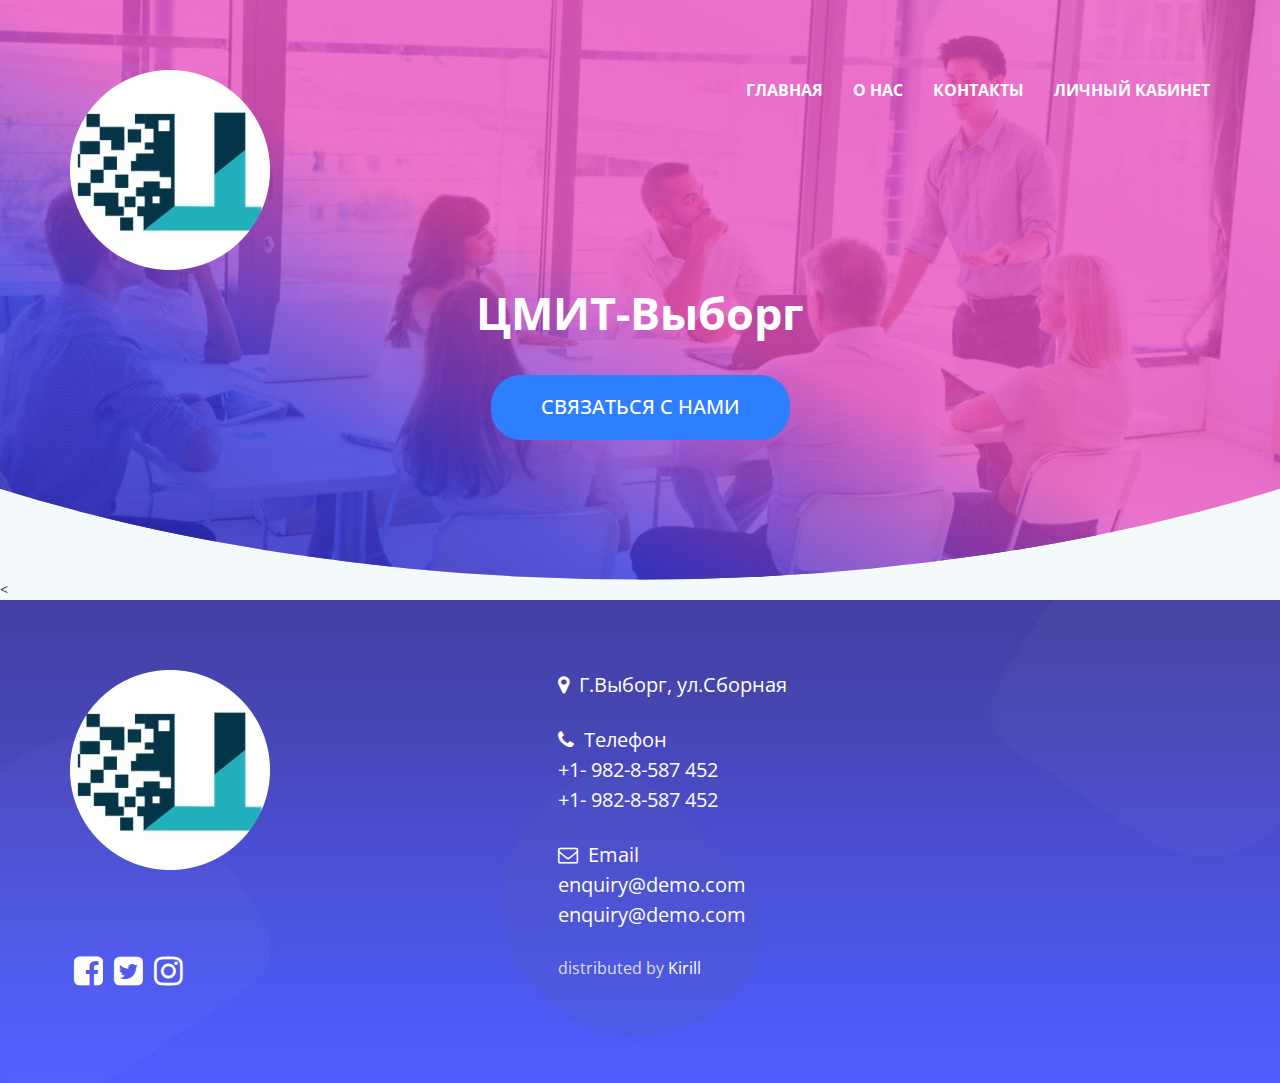
<file: index.html>
<!DOCTYPE html>
<html lang="en">
   <head>
      <meta charset="utf-8">
      <meta http-equiv="X-UA-Compatible" content="IE=edge">
      <meta name="viewport" content="width=device-width, initial-scale=1">
      <title>ЦМИТ-Выборг </title>
      <!-- Favicon -->
      
      <!-- Bootstrap CSS -->
      <link href="assets/css/bootstrap.min.css" rel="stylesheet">
      <!-- Animate CSS -->
      <link href="assets/vendors/animate/animate.css" rel="stylesheet">
      <!-- Icon CSS-->
      <link rel="stylesheet" href="assets/vendors/font-awesome/css/font-awesome.min.css">
      <!-- Owlcarousel CSS-->
      <link rel="stylesheet" type="text/css" href="assets/vendors/owl_carousel/owl.carousel.css" media="all">
      <!--Template Styles CSS-->
      <link rel="stylesheet" type="text/css" href="assets/css/style.css" media="all" />
      <link href="https://fonts.googleapis.com/css?family=Open+Sans:400,400i,600,600i,700,700i,800,800i&amp;subset=cyrillic,cyrillic-ext,greek,greek-ext,latin-ext,vietnamese" rel="stylesheet">
   </head>
   <body>
      <div class="bg-grediunt">
         <div class="bg-banner-img clip-ellipse">
            <div class="ovrllay">
           
               <!-- Header_Area -->
               <nav class="navbar navbar-default header_aera affix-top">
                  <div class="container m-s">
                     <!-- Brand and toggle get grouped for better mobile display -->
                     <div class="col-md-4 p0">
                        <div class="navbar-header">
                           <button type="button" class="navbar-toggle collapsed" data-toggle="collapse" data-target="#min_navbar">
                           <span class="sr-only"></span>
                           <span class="icon-bar"></span>
                           <span class="icon-bar"></span>
                           <span class="icon-bar"></span>
                           </button>
                           <a class="navbar-brand logo-biss" href="index.html"> <img src="assets/images/logo_img.png"></a>
                        </div>
                     </div>
                     <!-- Collect the nav links, forms, and other content for toggling -->
                     <div class="col-md-8 p0">
                        <div class="collapse navbar-collapse" id="min_navbar">
                          <ul class="nav navbar-nav navbar-right">
                           <li class="dropdown submenu">
                              <a href="index.html" class="">Главная</a>
                           </li>
                            <li class="dropdown submenu">
                              <a href="about.html" class="">О нас</a>
                           </li>
                           
                           <li class="dropdown submenu">
                              <a href="contact.html" class="">Контакты</a>
                           </li>
                           <li class="dropdown submenu">
                              <a href="services.html" class=""> Личный кабинет</a>
                           </li>
                     </ul>
                        </div>
                        <!-- /.navbar-collapse -->
                     </div>
                  </div>
                  <!-- /.container -->
               </nav>
               <!-- End Header_Area -->
               <!-- #banner start -->
               <section id="banner" class=" mb-90">
                  <div class="container ">
                     <div class="row">
                        <!-- #banner-text start -->            
                        <div id="banner-text" class="col-md-12 text-c text-center ">
                           <h5 class="wow fadeInUp main-h" data-wow-delay="0.2s" >ЦМИТ-Выборг</h5>
                           <p class="banner-text wow fadeInUp main-h3" data-wow-delay="0.8s"></p>
                           <div class="top-banner wow fadeInRight">
                              <a id="#services"  href="contact.html" class="btn btn-default  wow fadeInUp  js-scroll-trigger" data-wow-delay="1s" href="#">Связаться с нами</a>
                           </div>
                        </div>
                        <!-- /#banner-text End -->
                     </div>
                  </div>
               </section>
            </div>
            </div>
      
         <
      <!--#start Our footer Area -->
      <div class="our_footer_area">
         <div class="book_now_aera ">
            <div class="container wow fadeInUp">
               <div class="row book_now">
                  <div class="col-md-4">
                     <div class="">
                        <a class=" logo-biss" href="index.html"> <img src="assets/images/logo_img.png"></a>
                     </div>
                     <p class="footer-h"></p>
                     <div class="bigpixi-footer-social">
                        <a href="" target="_blank"><i id="social-fb" class="fa fa-facebook-square fa-3x social"></i></a>
                        <a href="" target="_blank"><i id="social-tw" class="fa fa-twitter-square fa-3x social"></i></a>
                        <a href="" target="_blank"><i id="social-em" class="fa fa-instagram fa-3x social"></i></a>
                     </div>
                  </div>
                  <div class="col-md-1 ">
                  </div>
                  
                  <div class="col-md-4">
                     <ul class="location">
                        <li class="footer-left-h"><i class="fa fa-map-marker"></i>Г.Выборг, ул.Сборная <br></li>
                        <li class="footer-left-h"><i class="fa fa-phone"></i>Телефон <br>+1- 982-8-587 452
                           <br>+1- 982-8-587 452
                        </li>
                        <li class="footer-left-h"><i class="fa fa-envelope-o"></i>Email<br>
                           <a href=""> enquiry@demo.com </a></br><a href=""> enquiry@demo.com </a>
                        </li>
                        <p class="color-gray">  
                           <a href="https://themewagon.com/theme_tag/free/"></a> distributed by <a href="https://themewagon.com/">Kirill</a> 
                        </p>
                     </ul>
                  </div>
                   <div class="col-md-12">
                    
                  </div>
               </div>
            </div>
         </div>
      </div>
      <!--#End Our footer Area -->
      <!-- The following is only needed when the video is in the html
         otherwise the who .hero__overlay html can be removed -->
      <div class="hero__overlay">
         <div class="hero__modal">
            <a class="hero__close" href="#">Закрыть</a>
            <iframe allowscriptaccess="always" id="hero-video" class="hero__player" src="https://www.youtube.com/embed/1NSA8ycGfKg?enablejsapi=1&html5=1" frameborder="0" webkitallowfullscreen mozallowfullscreen allowfullscreen></iframe>
         </div>
         <!-- /.hero__modal -->    
      </div>
      <!-- /.hero__overlay -->
      <!-- jQuery JS -->
      <script src="assets/js/jquery-1.12.0.min.js"></script>
      <!-- Bootstrap JS -->
      <script src="assets/js/bootstrap.min.js"></script>
       <script src="assets/vendors/popup/lightbox.min.js"></script>
      <!-- Animate JS -->
      <script src="assets/vendors/animate/wow.min.js"></script>
      <!-- Owlcarousel JS -->
      <script src="assets/vendors/owl_carousel/owl.carousel.min.js"></script>
      <!-- Stellar JS -->
    
      <!-- Theme JS -->
      <script src="assets/js/theme.min.js"></script>
   </body>
</html>
</file>
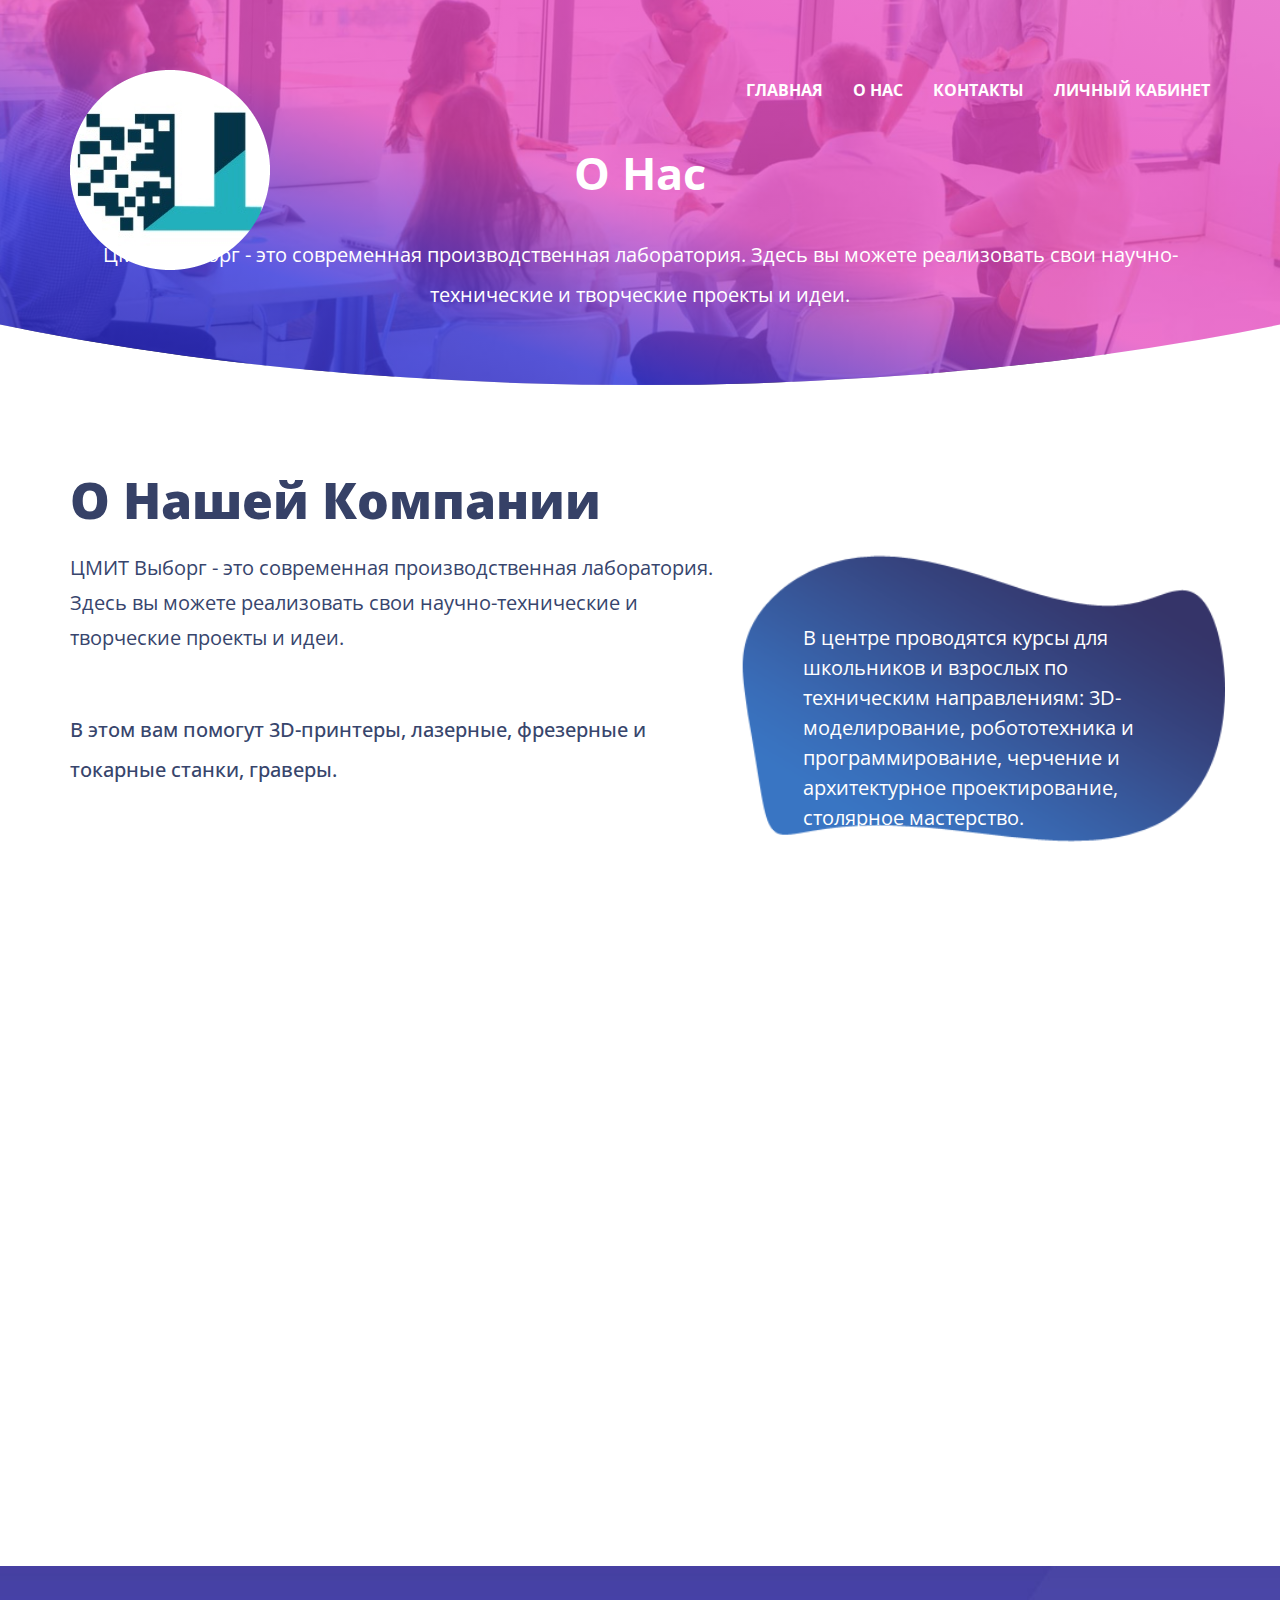
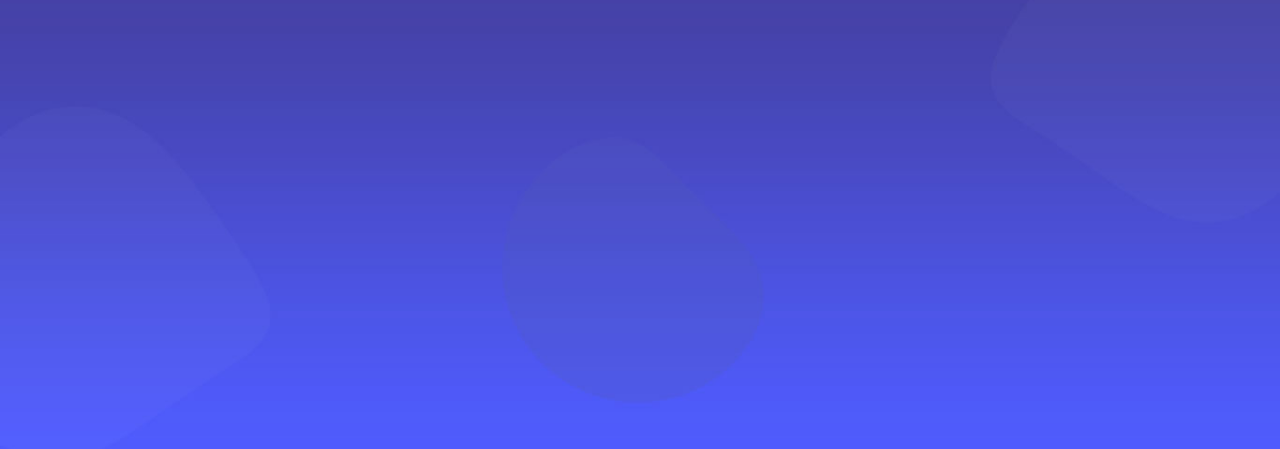
<file: about.html>
<!DOCTYPE html>
<html lang="en">
   <head>
      <meta charset="utf-8">
      <meta http-equiv="X-UA-Compatible" content="IE=edge">
      <meta name="viewport" content="width=device-width, initial-scale=1">
      <title>  About page </title>
      <!-- Favicon -->
      <link rel="icon" href="assets/images/favicon.png" type="image/x-icon" />
      <!-- Bootstrap CSS -->
      <link href="assets/css/bootstrap.min.css" rel="stylesheet">
      <!-- Animate CSS -->
      <link href="assets/vendors/animate/animate.css" rel="stylesheet">
      <!-- Icon CSS-->
      <link rel="stylesheet" href="assets/vendors/font-awesome/css/font-awesome.min.css">
      <!-- Camera Slider -->
   
      <!-- Owlcarousel CSS-->
      <link rel="stylesheet" type="text/css" href="assets/vendors/owl_carousel/owl.carousel.css" media="all">
      <!--Template Styles CSS-->
      <link rel="stylesheet" type="text/css" href="assets/css/style.css" media="all" />
      <link href="https://fonts.googleapis.com/css?family=Open+Sans:400,400i,600,600i,700,700i,800,800i&amp;subset=cyrillic,cyrillic-ext,greek,greek-ext,latin-ext,vietnamese" rel="stylesheet">
   </head>
   <body>
     
         <div class="bg-banner-img clip-ellipse">
               <div class="ovrllay">
           
            <!-- Header_Area -->
            <nav class="navbar navbar-default header_aera affix-top pb-0   ">
               <div class="container m-s">
                  <!-- Brand and toggle get grouped for better mobile display -->
                  <div class="col-md-4 p0">
                     <div class="navbar-header">
                        <button type="button" class="navbar-toggle collapsed" data-toggle="collapse" data-target="#min_navbar">
                        <span class="sr-only">ЦМИТ-Выборг</span>
                        <span class="icon-bar"></span>
                        <span class="icon-bar"></span>
                        <span class="icon-bar"></span>
                        </button>
                        <a class="navbar-brand logo-biss" href="index.html"> <img src="assets/images/logo_img.png"></a>
                     </div>
                  </div>
                  <!-- Collect the nav links, forms, and other content for toggling -->
                  <div class="col-md-8 p0">
                     <div class="collapse navbar-collapse" id="min_navbar">
                      <ul class="nav navbar-nav navbar-right">
                        <li class="dropdown submenu">
                           <a href="index.html" class="">Главная</a>
                        </li>
                         <li class="dropdown submenu">
                           <a href="about.html" class="">О нас</a>
                        </li>
                        
                        <li class="dropdown submenu">
                           <a href="contact.html" class="">Контакты</a>
                        </li>
                        <li class="dropdown submenu">
                           <a href="services.html" class=""> Личный кабинет</a>
                        </li>
                     </ul>
                     </div>
                     <!-- /.navbar-collapse -->
                  </div>
               </div>
               <!-- /.container -->
            </nav>
            <!-- End Header_Area -->
            <!-- #banner start -->
            <section id="banner" class="pt-0">
               <div class="container ">
                  <div class="row">
                     <!-- #banner-text start -->            
                     <div id="banner-text" class="col-md-12 text-c text-center ">
                        <h5 class="wow fadeInUp main-h" data-wow-delay="0.2s" >
                           О нас
                        </h5>
                        <p class="banner-text wow fadeInUp main-h3" data-wow-delay="0.8s">ЦМИТ Выборг - это современная производственная лаборатория. Здесь вы можете реализовать свои научно-технические и творческие проекты и идеи.</p>
                     </div>
                     <!-- /#banner-text End -->
                  </div>
               </div>
            </section>
         </div>
      </div>
         <!-- /#banner end -->
         <!--#our_about_area -->
         <div class=" py-70 bg-about-img">
            <div class="container">
               <div class="row">
                  <div class="col-md-7 ">
                     <div class="title-lefts wow fadeInUp">
                        <h1>О нашей компании</h1>
                        <p class="bottom_h wow fadeInUp">ЦМИТ Выборг - это современная производственная лаборатория. Здесь вы можете реализовать свои научно-технические и творческие проекты и идеи. </p>
                     </div>
                     <h2 class="about-s wow fadeInUp"> </h2>
                     <p class="about-bottom-s wow fadeInUp"> В этом вам помогут 3D-принтеры, лазерные, фрезерные и токарные станки, граверы.</p>
                  </div>
              
               
                  <div class="col-md-5  back-shap">
                     <div class="all-text">
                        <h2 class="shap_top">  </h2>
                        <p class="shap_bottom wow fadeInUp">В центре проводятся курсы для школьников и взрослых по техническим направлениям: 3D-моделирование, робототехника и программирование, черчение и архитектурное проектирование, столярное мастерство. 
                        </p>
                     </div>
                  </div>
               </div>
            </div>
         </div>
    
         <iframe src="https://www.google.com/maps/embed?pb=!1m18!1m12!1m3!1d1952.2602633409156!2d28.76461891586285!3d60.70472280702935!2m3!1f0!2f0!3f0!3m2!1i1024!2i768!4f13.1!3m3!1m2!1s0x469733937edf370d%3A0xaf4fee7355f900ab!2z0KbQnNCY0KIg0JLRi9Cx0L7RgNCz!5e0!3m2!1sru!2sru!4v1671649068766!5m2!1sru!2sru" width="600" height="450" style="border:0;" allowfullscreen="" loading="lazy" referrerpolicy="no-referrer-when-downgrade"></iframe>
      <!--#start Our footer Area -->
      <div class="our_footer_area">
         <div class="book_now_aera ">
            <div class="container wow fadeInUp">
               <div class="row book_now">
                  <div class="col-md-4">
                     <div class="">
                        <a class=" logo-biss" href="index.html"> <img src="assets/images/logo_img.png"></a>
                     </div>
                     <p class="footer-h"></p>
                     <div class="bigpixi-footer-social">
                        <a href="" target="_blank"><i id="social-fb" class="fa fa-facebook-square fa-3x social"></i></a>
                        <a href="" target="_blank"><i id="social-tw" class="fa fa-twitter-square fa-3x social"></i></a>
                        <a href="" target="_blank"><i id="social-em" class="fa fa-instagram fa-3x social"></i></a>
                     </div>
                  </div>
                  <div class="col-md-1 ">
                  </div>
                  
                  <div class="col-md-4">
                     <ul class="location">
                        <li class="footer-left-h"><i class="fa fa-map-marker"></i>Г.Выборг, ул.Сборная <br></li>
                        <li class="footer-left-h"><i class="fa fa-phone"></i>Телефон <br>+1- 982-8-587 452
                           <br>+1- 982-8-587 452
                        </li>
                        <li class="footer-left-h"><i class="fa fa-envelope-o"></i>Email<br>
                           <a href=""> enquiry@demo.com </a></br><a href=""> enquiry@demo.com </a>
                        </li>
                        <p class="color-gray">  
                           <a href="https://themewagon.com/theme_tag/free/"></a> distributed by <a href="https://themewagon.com/">Kirill</a> 
                        </p>
                     </ul>
                  </div>
                   <div class="col-md-12">
                    
                  </div>
               </div>
            </div>
         </div>
      </div>
      
      <!--#End Our footer Area -->
      <!-- The following is only needed when the video is in the html
         otherwise the who .hero__overlay html can be removed -->
      <div class="hero__overlay">
         <div class="hero__modal">
            <a class="hero__close" href="#">Закрыть</a>
            <iframe allowscriptaccess="always" id="hero-video" class="hero__player" src="https://www.youtube.com/embed/1NSA8ycGfKg?enablejsapi=1&html5=1" frameborder="0" webkitallowfullscreen mozallowfullscreen allowfullscreen></iframe>
         </div>
         <!-- /.hero__modal -->    
      </div>
      <!-- /.hero__overlay -->
      <!-- jQuery JS -->
      <script src="assets/js/jquery-1.12.0.min.js"></script>
    
      <!-- Bootstrap JS -->
      <script src="assets/js/bootstrap.min.js"></script>
       <script src="assets/vendors/popup/lightbox.min.js"></script>
      <!-- Animate JS -->
      <script src="assets/vendors/animate/wow.min.js"></script>
      
      <!-- Owlcarousel JS -->
      <script src="assets/vendors/owl_carousel/owl.carousel.min.js"></script>
     
      <!-- Theme JS -->
      <script src="assets/js/theme.min.js"></script>
   </body>
</html>
</file>
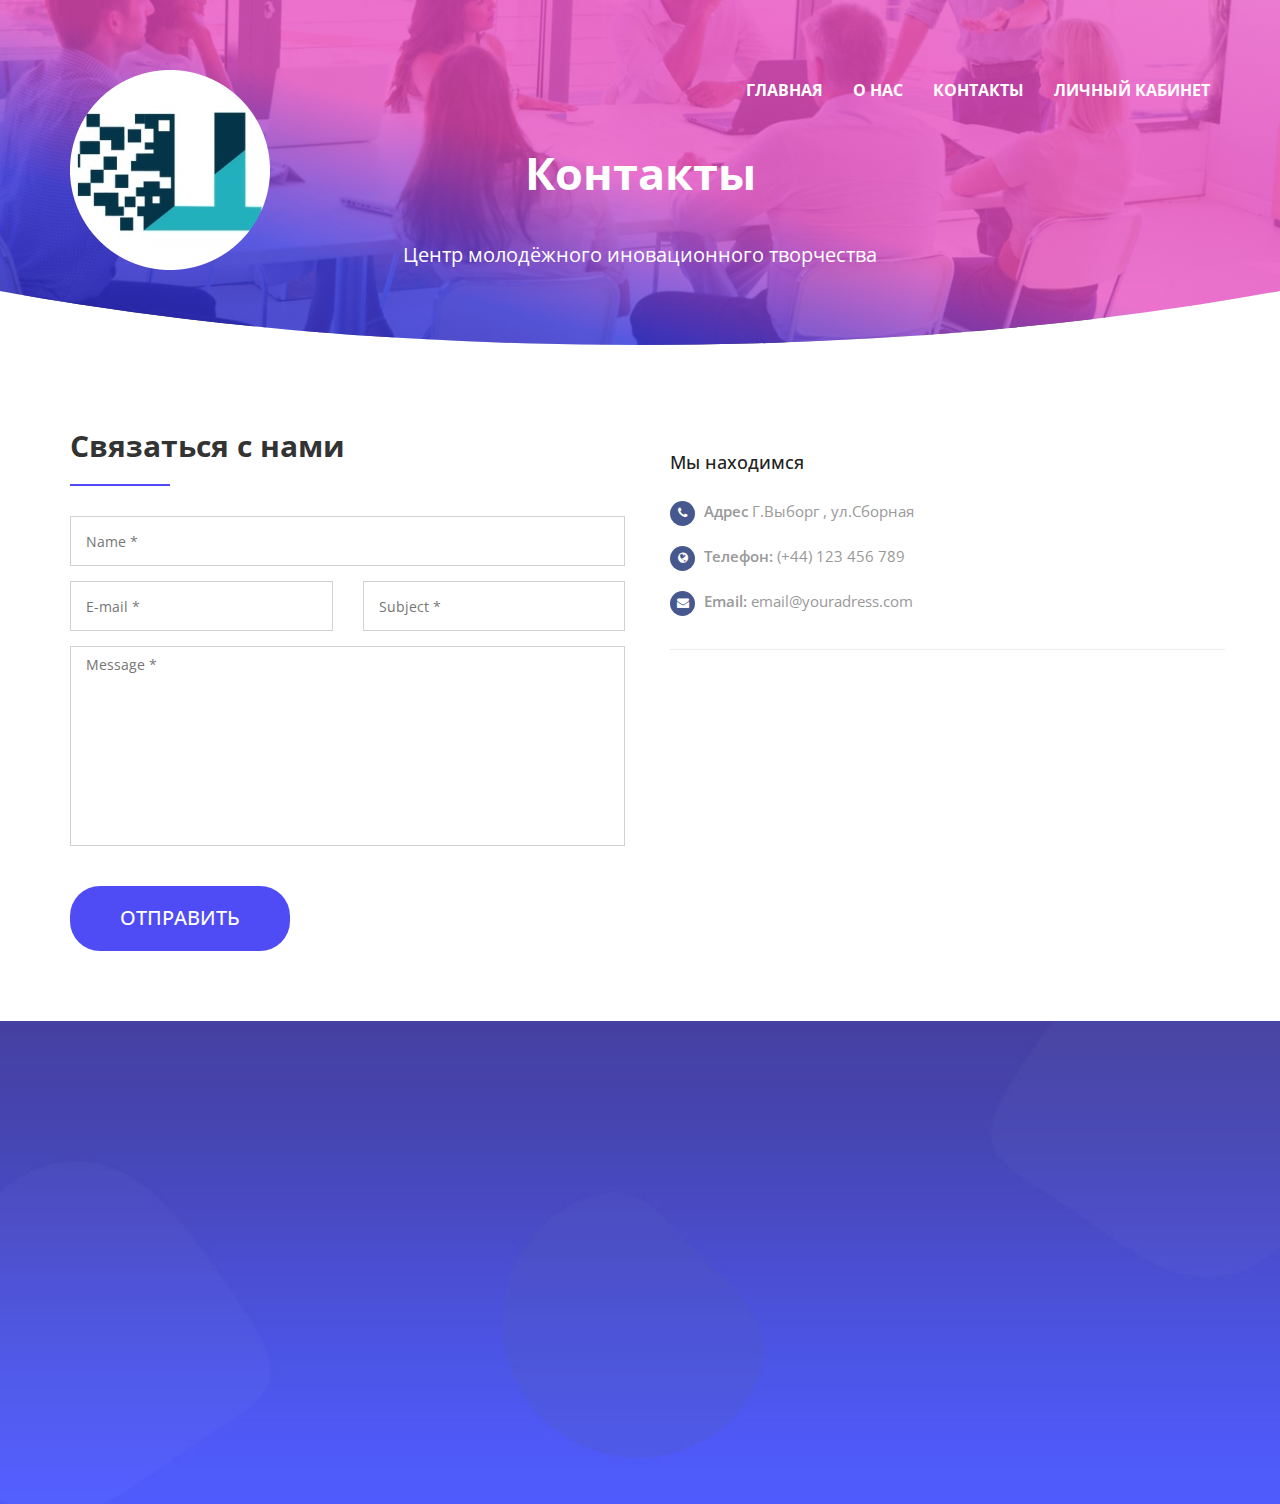
<file: contact.html>
<!DOCTYPE html>
<html lang="en">
   <head>
      <meta charset="utf-8">
      <meta http-equiv="X-UA-Compatible" content="IE=edge">
      <meta name="viewport" content="width=device-width, initial-scale=1">
      <title>Contact Page  </title>
      <!-- Favicon -->
      <link rel="icon" href="assets/images/favicon.png" type="image/x-icon" />
      <!-- Bootstrap CSS -->
      <link href="assets/css/bootstrap.min.css" rel="stylesheet">
      <!-- Animate CSS -->
      <link href="assets/vendors/animate/animate.css" rel="stylesheet">
      <!-- Icon CSS-->
      <link rel="stylesheet" href="assets/vendors/font-awesome/css/font-awesome.min.css">
     
    
      <!-- Owlcarousel CSS-->
      <link rel="stylesheet" type="text/css" href="assets/vendors/owl_carousel/owl.carousel.css" media="all">
      <!--Template Styles CSS-->
      <link rel="stylesheet" type="text/css" href="assets/css/style.css" media="all" />
      <link href="https://fonts.googleapis.com/css?family=Open+Sans:400,400i,600,600i,700,700i,800,800i&amp;subset=cyrillic,cyrillic-ext,greek,greek-ext,latin-ext,vietnamese" rel="stylesheet">
   </head>
   <body>
      <div class="bg-all">
      <div class="bg-banner-img clip-ellipse">
           <div class="ovrllay">
           
         <!-- Header_Area -->
         <nav class="navbar navbar-default header_aera affix-top pb-0" >
            <div class="container m-s">
               <!-- Brand and toggle get grouped for better mobile display -->
               <div class="col-md-4 p0">
                  <div class="navbar-header">
                     <button type="button" class="navbar-toggle collapsed" data-toggle="collapse" data-target="#min_navbar">
                     <span class="sr-only">ЦМИТ-Выборг</span>
                     <span class="icon-bar"></span>
                     <span class="icon-bar"></span>
                     <span class="icon-bar"></span>
                     </button>
                     <a class="navbar-brand logo-biss" href="index.html"> <img src="assets/images/logo_img.png">
                     </a>
                  </div>
               </div>
               <!-- Collect the nav links, forms, and other content for toggling -->
               <div class="col-md-8 p0">
                  <div class="collapse navbar-collapse" id="min_navbar">
                    <ul class="nav navbar-nav navbar-right">
                     <li class="dropdown submenu">
                        <a href="index.html" class="">Главная</a>
                     </li>
                      <li class="dropdown submenu">
                        <a href="about.html" class="">О нас</a>
                     </li>
                     
                     <li class="dropdown submenu">
                        <a href="contact.html" class="">Контакты</a>
                     </li>
                     <li class="dropdown submenu">
                        <a href="services.html" class=""> Личный кабинет</a>
                     </li>
                     </ul>
                  </div>
                  <!-- /.navbar-collapse -->
               </div>
            </div>
            <!-- /.container -->
         </nav>
         <!-- End Header_Area -->
         <!-- #banner start -->
         <section id="banner" class="pt-0">
            <div class="container ">
               <div class="row wow fadeInUp">
                  <!-- #banner-text start -->            
                  <div id="banner-text" class="col-md-12 text-c text-center ">
                     <h5 class="wow fadeInUp main-h" data-wow-delay="0.2s" >Контакты</h5>
                     <p class="banner-text wow fadeInUp main-h3" data-wow-delay="0.8s">Центр молодёжного иновационного творчества</p>
                  </div>
                  <!-- /#banner-text End -->
               </div>
            </div>
         </section>
      </div>
    </div>
      <!-- /#banner end -->
      <!-- #contact  Area start -->
     <section>
    <div class="container">
        <div class="row">
            <div class="col-lg-6">
                <div class="section-heading left">
                    <h4>Связаться с нами</h4></div>
                <div class="contact-form-box margin-30px-top">
                    <div class="no-margin-lr" id="success-contact-form" style="display: none;"></div>
                    <form id="contactForm" method="post" class="contact-form" action="sendemail.php">
                        <div class="row">
                            <div class="col-md-12">
                                <input type="text" class="medium-input" maxlength="50" placeholder="Name *" required="required" id="name" name="name">
                            </div>
                            <div class="col-xs-12 col-sm-6 col-md-6">
                                <input type="email" class="medium-input" maxlength="70" placeholder="E-mail *" required="required" id="email" name="email">
                            </div>
                            <div class="col-xs-12 col-sm-6 col-md-6">
                                <input type="text" class="medium-input" maxlength="70" placeholder="Subject *" required="required" id="subject" name="subject">
                            </div>
                            <div class="col-md-12">
                                <textarea class="medium-textarea" rows="12" maxlength="1000" placeholder="Message *" required="required" id="message" name="message"></textarea>
                            </div>
                            <div class="col-md-12 sm-margin-30px-bottom">
                                <div class="top-contact wow fadeInRight text-left" style="visibility: visible; animation-name: fadeInRight;">
                           <a type="submit" id="#services" href="#services" class="btn btn-primary wow fadeInUp  js-scroll-trigger" data-wow-delay="1s" style="visibility: visible; animation-delay: 1s; animation-name: fadeInUp;">Отправить</a>
                        </div>
                            </div>
                        </div>
                    </form>
                </div>
            </div>
            <div class="col-lg-6">
                <div class="contact-info-box padding-30px-left sm-no-padding">
                    <div class="row">
                        
                        <div class="col-12">
                            <div class="contact-info-section">
                                <h4>Мы находимся</h4>
                                <ul class="list-style-1 no-margin-bottom">
                                    <li>
                                        <p><i class="fa fa-phone text-center"></i> <strong>Адрес</strong> Г.Выборг , ул.Сборная</p>
                                    </li>
                                    <li>
                                        <p><i class="fa fa-globe text-center"></i> <strong>Телефон:</strong> (+44) 123 456 789</p>
                                    </li>
                                    <li>
                                        <p><i class="fa fa-envelope text-center"></i> <strong>Email:</strong> <a href="javascript:void(0)" class="email_color_site">email@youradress.com</a></p>
                                    </li>
                                </ul>
                            </div>
                        </div>
                        
                    </div>
                </div>
            </div>
        </div>
    </div>
</section>
   <!-- #contact  Area End -->



 <!--#Our maps  start -->


  <!--#End maps   -->


   <!--#Our Partners start -->

      <!--#End Our Partners Area -->


      <!--#End contact-text  --> 
       <!--#start Our testimonial Area -->
  
         <!--#End Our testimonial Area -->
      <!--#start Our footer Area -->
      <div class="our_footer_area">
         <div class="book_now_aera ">
            <div class="container wow fadeInUp">
               <div class="row book_now">
                  <div class="col-md-4">
                     <div class="">
                        <a class=" logo-biss" href="index.html"> <img src="assets/images/logo_img.png"></a>
                     </div>
                     <p class="footer-h"></p>
                     <div class="bigpixi-footer-social">
                        <a href="" target="_blank"><i id="social-fb" class="fa fa-facebook-square fa-3x social"></i></a>
                        <a href="" target="_blank"><i id="social-tw" class="fa fa-twitter-square fa-3x social"></i></a>
                        <a href="" target="_blank"><i id="social-em" class="fa fa-instagram fa-3x social"></i></a>
                     </div>
                  </div>
                  <div class="col-md-1 ">
                  </div>
                  
                  <div class="col-md-4">
                     <ul class="location">
                        <li class="footer-left-h"><i class="fa fa-map-marker"></i>Г.Выборг, ул.Сборная <br></li>
                        <li class="footer-left-h"><i class="fa fa-phone"></i>Телефон <br>+1- 982-8-587 452
                           <br>+1- 982-8-587 452
                        </li>
                        <li class="footer-left-h"><i class="fa fa-envelope-o"></i>Email<br>
                           <a href=""> enquiry@demo.com </a></br><a href=""> enquiry@demo.com </a>
                        </li>
                        <p class="color-gray">  
                           <a href="https://themewagon.com/theme_tag/free/"></a> distributed by <a href="https://themewagon.com/">Kirill</a> 
                        </p>
                     </ul>
                  </div>
                   <div class="col-md-12">
                    
                  </div>
               </div>
            </div>
         </div>
      </div>
      <!--#End Our footer Area -->
      <!-- The following is only needed when the video is in the html
         otherwise the who .hero__overlay html can be removed -->
      <div class="hero__overlay">
         <div class="hero__modal">
            <a class="hero__close" href="#">Закрыть</a>
            <iframe allowscriptaccess="always" id="hero-video" class="hero__player" src="https://www.youtube.com/embed/1NSA8ycGfKg?enablejsapi=1&html5=1" frameborder="0" webkitallowfullscreen mozallowfullscreen allowfullscreen></iframe>
         </div>
      <!--#End Our footer Area -->
      <!-- jQuery JS -->
      <script src="assets/js/jquery-1.12.0.min.js"></script>
       <script src="assets/vendors/popup/lightbox.min.js"></script>
      <!-- Bootstrap JS -->
      <script src="assets/js/bootstrap.min.js"></script>
      <!-- Animate JS -->
      <script src="assets/vendors/animate/wow.min.js"></script>
     
      <script src="assets/vendors/owl_carousel/owl.carousel.min.js"></script>
     
      <!-- Theme JS -->
      <script src="assets/js/theme.min.js"></script>
   </body>
</html>
</file>
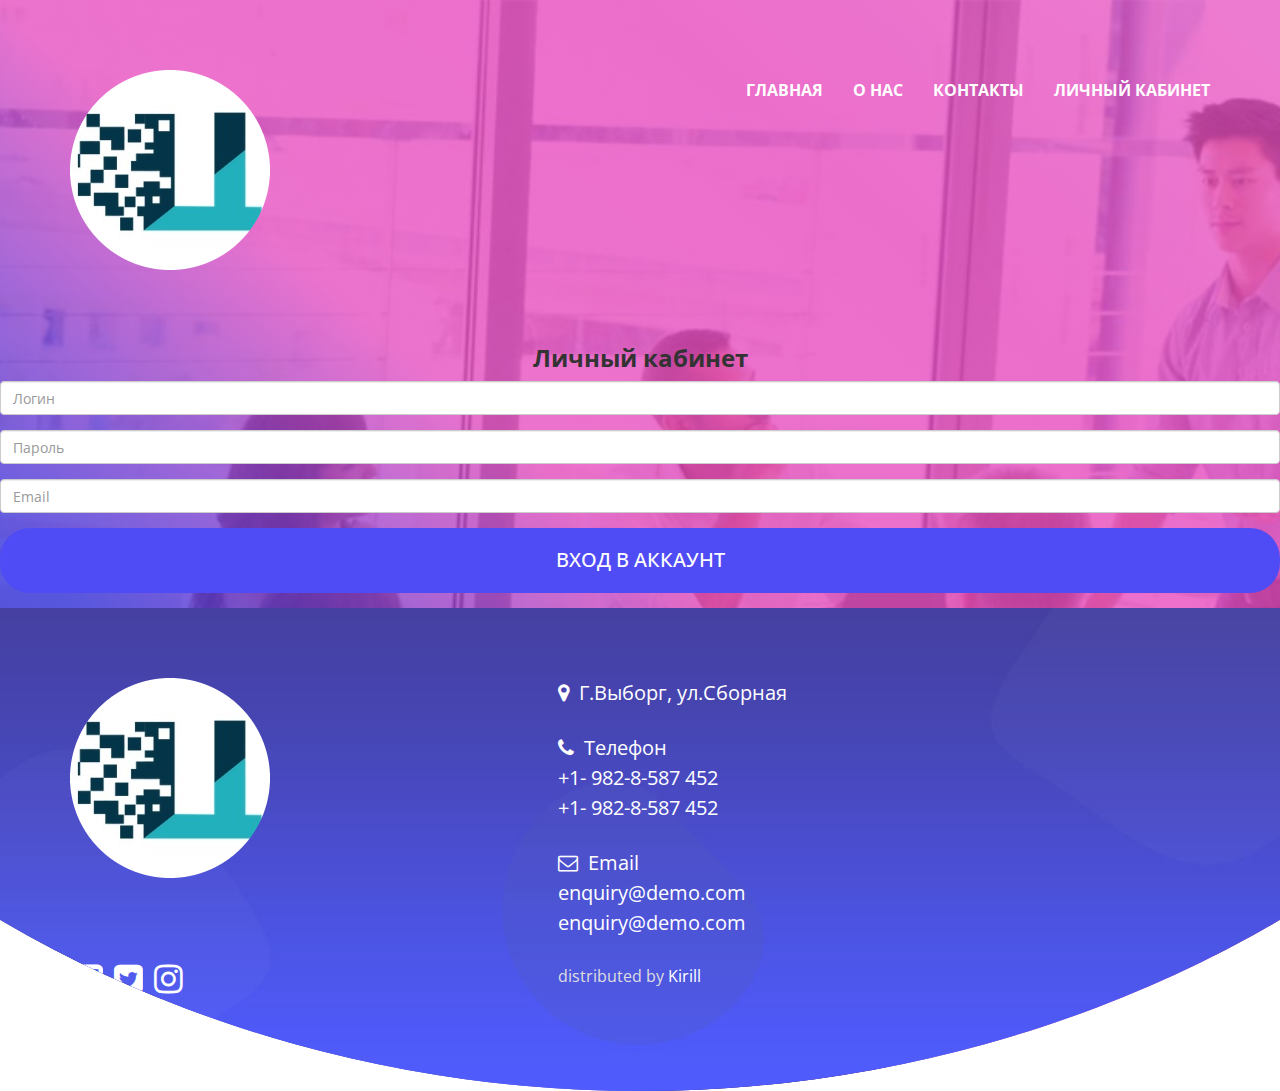
<file: services.html>
<!DOCTYPE html>
<html lang="en">
   <head>
      <meta charset="utf-8">
      <meta http-equiv="X-UA-Compatible" content="IE=edge">
      <meta name="viewport" content="width=device-width, initial-scale=1">
      <title> ЦМИТ-Выборг </title>
      <!-- Favicon -->
      <link rel="icon" href="assets/images/favicon.png" type="image/x-icon" />
      <!-- Bootstrap CSS -->
      <link href="assets/css/bootstrap.min.css" rel="stylesheet">
      <!-- Animate CSS -->
      <link href="assets/vendors/animate/animate.css" rel="stylesheet">
      <!-- I00con CSS-->
      <link rel="stylesheet" href="assets/vendors/font-awesome/css/font-awesome.min.css">
      <!-- Owlcarousel CSS-->
      <link rel="stylesheet" type="text/css" href="assets/vendors/owl_carousel/owl.carousel.css" media="all">
      <!--Template Styles CSS-->
      <link rel="stylesheet" type="text/css" href="assets/css/style.css" media="all" />
      <link href="https://fonts.googleapis.com/css?family=Open+Sans:400,400i,600,600i,700,700i,800,800i&amp;subset=cyrillic,cyrillic-ext,greek,greek-ext,latin-ext,vietnamese" rel="stylesheet">
   </head>
   <body>
    
      <div class="bg-banner-img clip-ellipse">
            <div class="ovrllay">
           
         <!-- Header_Area -->
         <nav class="navbar navbar-default header_aera affix-top pb-0">
            <div class="container m-s">
               <!-- Brand and toggle get grouped for better mobile display -->
               <div class="col-md-4 p0">
                  <div class="navbar-header">
                     <button type="button" class="navbar-toggle collapsed" data-toggle="collapse" data-target="#min_navbar">
                     <span class="sr-only">Toggle navigation</span>
                     <span class="icon-bar"></span>
                     <span class="icon-bar"></span>
                     <span class="icon-bar"></span>
                     </button>
                     <a class="navbar-brand logo-biss" href="index.html"> <img src="assets/images/logo_img.png"></a>
                  </div>
               </div>
               <!-- Collect the nav links, forms, and other content for toggling -->
               <div class="col-md-8 p0">
                  <div class="collapse navbar-collapse" id="min_navbar">
                    <ul class="nav navbar-nav navbar-right">
                     <li class="dropdown submenu">
                        <a href="index.html" class="">Главная</a>
                     </li>
                      <li class="dropdown submenu">
                        <a href="about.html" class="">О нас</a>
                     </li>
                     
                     <li class="dropdown submenu">
                        <a href="contact.html" class="">Контакты</a>
                     </li>
                     <li class="dropdown submenu">
                        <a href="services.html" class=""> Личный кабинет</a>
                     </li>
                     </ul>
                  </div>
                  <!-- /.navbar-collapse -->
               </div>
            </div>
            <!-- /.container -->
         </nav>
         <div class="registration-cssave">
            <form>
               <h3 class="text-center">Личный кабинет</h3>
               <div class="form-group">
                  <input class="form-control item" type="text" name="username" maxlength="15" minlength="4" pattern="^[a-zA-Z0-9_.-]*$" id="username" placeholder="Логин" required>
               </div>
               <div class="form-group">
                  <input class="form-control item" type="password" name="Пароль" minlength="6" id="password" placeholder="Пароль" required>
               </div>
               <div class="form-group">
                  <input class="form-control item" type="email" name="email" id="email" placeholder="Email" required>
               </div>
               <div class="form-group">
                  <button class="btn btn-primary btn-block create-account" type="submit">Вход в аккаунт</button>
               </div>
            </form>
         </div>
      <!--#start Our footer Area -->
      <div class="our_footer_area">
         <div class="book_now_aera ">
            <div class="container wow fadeInUp">
               <div class="row book_now">
                  <div class="col-md-4">
                     <div class="">
                        <a class=" logo-biss" href="index.html"> <img src="assets/images/logo_img.png"></a>
                     </div>
                     <p class="footer-h"></p>
                     <div class="bigpixi-footer-social">
                        <a href="" target="_blank"><i id="social-fb" class="fa fa-facebook-square fa-3x social"></i></a>
                        <a href="" target="_blank"><i id="social-tw" class="fa fa-twitter-square fa-3x social"></i></a>
                        <a href="" target="_blank"><i id="social-em" class="fa fa-instagram fa-3x social"></i></a>
                     </div>
                  </div>
                  <div class="col-md-1 ">
                  </div>
                  
                  <div class="col-md-4">
                     <ul class="location">
                        <li class="footer-left-h"><i class="fa fa-map-marker"></i>Г.Выборг, ул.Сборная <br></li>
                        <li class="footer-left-h"><i class="fa fa-phone"></i>Телефон <br>+1- 982-8-587 452
                           <br>+1- 982-8-587 452
                        </li>
                        <li class="footer-left-h"><i class="fa fa-envelope-o"></i>Email<br>
                           <a href=""> enquiry@demo.com </a></br><a href=""> enquiry@demo.com </a>
                        </li>
                        <p class="color-gray">  
                           <a href="https://themewagon.com/theme_tag/free/"></a> distributed by <a href="https://themewagon.com/">Kirill</a> 
                        </p>
                     </ul>
                  </div>
                   <div class="col-md-12">
                    
                  </div>
               </div>
            </div>
         </div>
      </div>
      <!--#End Our footer Area -->
      <!-- jQuery JS -->
      <script src="assets/js/jquery-1.12.0.min.js"></script>
      <!-- Bootstrap JS -->
      <script src="assets/js/bootstrap.min.js"></script>
       <script src="assets/vendors/popup/lightbox.min.js"></script>
      <!-- Animate JS -->
      <script src="assets/vendors/animate/wow.min.js"></script>
      <!-- Owlcarousel JS -->
      <script src="assets/vendors/owl_carousel/owl.carousel.min.js"></script>
      <!-- Theme JS -->
      <script src="assets/js/theme.min.js"></script>
   </body>
</html>
</file>
<file: assets/css/style.css>
/*----------------------------------------------------
@File: Default Styles
@Author: NavThemes
@URL:https://www.navthemes.com
@Version: 1.0

This file contains the styling for the actual theme, this
is the file you need to edit to change the look of the
theme.



This files contents are outlined below.
  

0. General Style
1. Buttons
2. Headings
3. Subtitle
4. Prefix Styles
5. Top header
6. ABOUT US
7. our_partners_area
9. our_services_area
10. our_services_tow
11. Analytics to answer_area
12. our_services_three
13. our_PRICING_area
14. testimonial_area
16. footer_area
17. Edit-css
18. blog-area start
19. blog-details-area start
20.sidebar-style-here
21.media query in css-Responsive
22.(mxn-width: 1024px)  media query 
23.(min-width: 768px) media query 
24.(min-width: 1023px) and (max-width: 1100px)  media query
25.(max-width: 768px) media query 
26.(max-width: 480px) media query 



----------------------------------------------------*/
/*--------------------------------------------------*/
/*Color Variables*/
::selection {
    background-color:#99a9bb;
    color: #FFF
}
.registration-cssave {
  padding-top: 205px;
}
/*----------------------------------
   1.Start button
------------------------------------*/
.btn{
padding: 18px 50px;
    font-size: 20px;
    font-weight: 500;
    border-radius: 30px;
      display: inline-block;
    border: 0;
     text-transform: uppercase;
    position: relative;
    z-index: 2;
     text-decoration: none !important;
}

.btn-default {
   background: #2e7ffe !important;
    color: #fff !important;
}
.btn-default:before {
    content: "";
    position: absolute;
    z-index: -1;
        background:#504cf5 !important;
  
    top: 0;
    bottom: 0;
    left: 0;
    display: block;
    right: 0;
    transform: scaleY(0);
    transform-origin: 50%;
    transition-property: transform;
    transition-duration: 0.3s;
    transition-timing-function: ease-out;
}
.btn-default:hover:before, .btn-default:focus:before {
    transform: scaleY(1);
    color: #fff !important;
    border-radius: 30px;
}

.btn-primary {
   background: #504cf5 !important;
    color: #fff !important;
  }
   
.btn-primary:before {
    content: "";
    position: absolute;
    z-index: -1;
        background:#f356c9 !important;
    top: 0;
    bottom: 0;
    left: 0;
    display: block;
    right: 0;
    transform: scaleY(0);
    transform-origin: 50%;
    transition-property: transform;
    transition-duration: 0.3s;
    transition-timing-function: ease-out;
}
.btn-primary:hover:before, .btn-primary:focus:before {
    transform: scaleY(1);
    color: #fff !important;
    border-radius: 30px;
}
a:before, a:after, .btn:before, .btn:after, button:before, button:after {
    transition: all 300ms linear 0s;
}


a {
      color: #fff !important;
    text-decoration: none !important;
}

/*----------------------------------
   End button
------------------------------------*/

/*----------------------------------
   2. Headings
------------------------------------*/

/* Section Title*/
.title {
  text-align: center;
  text-transform: uppercase;
}
.title h2  {
    font-size: 30px;
    color: #99a9bb;
 
    font-weight: 550;
    text-transform: capitalize;
}
.pt_banner_30{
  padding-top: 35px !important}
}



.title h4 {

  color: #555555;
  padding-top: 55px;
}
.subtitle h2 {

  color: #222222;
  text-transform: uppercase;
  position: relative;
  margin-bottom: 20px;
}





/*----------------------------------
   4.Prefix Styles
------------------------------------*/
/*Prefix Styles*/
.m0 {
  margin: 0;
}

.p0 {
  padding: 0;
}

body {
 font-family: 'Open Sans', sans-serif;
  /*Section Fix*/
}

body p {
  font-family: 'Open Sans', sans-serif;
  line-height: 26px;
  color: #555555;
  font-size: 16px;
  margin: 0;
}
body section.row, body header.row, body footer.row {
  margin: 0;
  font-family: 'Open Sans', sans-serif;
}

/*Ancore*/
a, .btn, button {
  outline: none;
  transition: all 300ms linear 0s;
}
a:before, a:after, .btn:before, .btn:after, button:before, button:after {
  transition: all 300ms linear 0s;
}
a:focus, a:hover, .btn:focus, .btn:hover, button:focus, button:hover {
  outline: none;
  text-decoration: none;
  transition: all 300ms linear 0s;
}
.h1, .h2, .h3, .h4, .h5, .h6, h1, h2, h3, h4, h5, h6 {
    font-weight: 700;
}

blockquote {
    display: block;
    -webkit-margin-before: 1em;
    -webkit-margin-after: 1em;
    -webkit-margin-start: 40px;
    -webkit-margin-end: 40px;
}
blockquote, q {
    position: relative;
    padding: 4rem 3rem 3rem;
    text-align: center;
    font-size: 2rem;
    line-height: 1.88;
    border: 1px double rgba(0,0,0,.1);
    margin: 6rem 0;
    display: block;
}
thead, th, td {
    border: 1px solid black;
    padding: 10px;
}
ul li {
    line-height: 30px;
}
ol li {
    line-height: 30px;
}
strong {
    font-weight: 600;
    line-height: 35px;
}
tbody a{
  color:#337ab7 !important;
}
dd, dt {
    line-height: 2.428571;
    }
   
/*--------------------------------------------------*/


/* Header Aera */


.header_aera {
  background:no-repeat !important;
  border-radius: 0;
  border: 0;
  margin: 0;
  
  
      padding: 70px 0px;
  width: 100%;
  z-index: 9999;
  top: 0;
 
}
.header_aera .searchForm {
  height: 0;
  overflow: hidden;
  transition: all 300ms linear 0s;
}
.header_aera .searchForm .input-group-addon {
  border-radius: 0;
  border: none;
  font-size: 14px;
  padding: 0 45px;
  background: #f6b60b;
  color: #fff;
  cursor: pointer;
}
.header_aera .searchForm .form-control {
  height: 79px;
  padding: 0 15px;
  border-radius: 0;
  border: none;
  color: #fff;
  background: #f6b60b;
  text-align: center;
  font: 400 16px "Roboto", sans-serif;
  box-shadow: inset 0 1px 1px rgba(0, 0, 0, 0.075), 0 0 8px rgba(102, 175, 233, 0.6);
}
.header_aera .searchForm .form-control.placeholder {
  font: 400 16px "Roboto", sans-serif;
  color: #fff;
}
.header_aera .searchForm .form-control:-moz-placeholder {
  font: 400 16px "Roboto", sans-serif;
  color: #fff;
}
.header_aera .searchForm .form-control::-webkit-input-placeholder {
  font: 400 16px "Roboto", sans-serif;
  color: #fff;
}
.header_aera .show {
  height: 80px;
  border-bottom: 1px solid transparent;
}
.header_aera .navbar-header .navbar-brand {
  padding-top:0px !important;
}
.header_aera .navbar-header .navbar-brand img {
  max-width: 100%;
}
.header_aera .navbar-collapse .navbar-nav.navbar-right li a {
  
    text-transform: uppercase;
    padding: 0;
    font-family: 'Open Sans', sans-serif;
    padding-left: 30px;
    color: #fff !important;
    font-size: 16px;
    font-weight: 700;

}
.header_aera .navbar-collapse .navbar-nav.navbar-right li a:hover, .header_aera .navbar-collapse .navbar-nav.navbar-right li a:focus {
  color: #f6b60b;
}
.header_aera .navbar-collapse .navbar-nav.navbar-right li .nav_searchFrom {
  width: 100px;
  background: #f6b60b;
  color: #fff;
  padding: 0;
  text-align: center;
  margin-left: 15px;
}
.header_aera .navbar-collapse .navbar-nav.navbar-right li .nav_searchFrom:hover, .header_aera .navbar-collapse .navbar-nav.navbar-right li .nav_searchFrom:focus {
  color: #222222;
}


.header_aera .navbar-collapse .navbar-nav.navbar-right li.submenu ul li {
  display: block;
}
.header_aera .navbar-collapse .navbar-nav.navbar-right li.submenu ul li a {
  line-height: normal;
  padding: 12px 8px;
  display: block;
}
.header_aera .navbar-collapse .navbar-nav.navbar-right li.submenu ul:before {
  content: "";
  width: 100%;
  height: 5px;
  background: #222222;
  position: absolute;
  top: 0px;
  transform: translateZ(0);
  backface-visibility: hidden;
  transform: scaleX(0);
  transform-origin: 0 50%;
  transition: all 800ms ease-in-out;
}
.header_aera .navbar-collapse .navbar-nav.navbar-right li.submenu ul:after {
  content: "";
  width: 100%;
  height: 5px;
  position: absolute;
  bottom: 0px;
  background: #222222;
  transform: translateZ(0);
  backface-visibility: hidden;
  transform: scaleX(0);
  transform-origin: 100% 50%;
  transition: all 800ms ease-in-out;
}
@media (min-width: 768px) {
  .header_aera .navbar-collapse .navbar-nav.navbar-right li:hover.submenu ul {
    transform: rotateX(0deg);
  }
  .header_aera .navbar-collapse .navbar-nav.navbar-right li:hover.submenu ul:before {
    transform: scaleX(1);
  }
  .header_aera .navbar-collapse .navbar-nav.navbar-right li:hover.submenu ul:after {
    transform: scaleX(1);
  }
}

/* End Header Aera */
/* End header area 2 */
.header_aera_tow {
  background-color: transparent;
  position: relative;
  box-shadow: none;
}
.header_aera_tow .navbar_right_fulid {
  background: #fff;
  height: 100px;
  padding-left: 20px;
  box-shadow: 0px 0px 40px 0px rgba(21, 47, 95, 0.2);
}
.header_aera_tow .navbar_right_fulid:after {
  content: "";
  position: absolute;
  right: 0;
  height: 100px;
  background: #fff;
  width: 30%;
  z-index: -1;
  box-shadow: 0px 0px 40px 0px rgba(21, 47, 95, 0.2);
}
.header_aera_tow .navbar_right_fulid ul.nav.navbar-nav.navbar-right {
  margin-right: 0;
}

.navbar-default .navbar-nav > .open > a, .navbar-default .navbar-nav > .open > a:focus, .navbar-default .navbar-nav > .open > a:hover {
  background-color: transparent;
}

/* header area 2 */
/*--------------------------------------------------*/



/*start banner area 1*/
/*--------------------------------------------------*/
.title-left h1{
    font-size: 35px;
    font-weight: 700;
    color: #364167;
        line-height: 50px;
    text-transform: capitalize;
}
  
.bg-banner-img{
 
    background: rgba(255,255,255,0);
    background-image: url(../images/banner-img.jpg);
    background-repeat: no-repeat;
    background-position: center bottom;
    -webkit-background-size: cover;
    -moz-background-size: cover;
    -o-background-size: cover;
    background-size: cover;
}
.clip-ellipse {
  clip-path: ellipse(95%  100% at top);
  -webkit-clip-path: ellipse(93%  100% at top);

}
.mb-90{
  padding-bottom:140px;
}
.color-gray{
  color:#dedede;
}

.back-shap{
    background-image: url(../images/shap-a.png);
    background-repeat: no-repeat;
    background-position: center;
    -webkit-background-size: contain;
    -moz-background-size: contain;
    -o-background-size: contain;
    background-size: contain;
   
   

    
}

.ovrllay{
    position: relative;
    left: 0;
    top: 0;
    bottom: 0;
    width: 100%;
    height: 100%;
    right: 0;
 background-image: linear-gradient(to right top ,#2725b9d4,#3a39dcd1,#e748bec2 ,#e748bec9 ,#e748beb5)!important;

}
img{
    vertical-align: middle;
    max-width: 100%;
}
.shap_top{
    font-size: 30px;
    font-weight: 600;
    color: #fff;
    padding-bottom: 30px;
}
.all-text {
    padding: 108px 50px;
}
.shap_bottom{
    font-size: 20px;
    line-height: 30px;
    color: #fff;
}


.banner-text{
   text-align: center;
    font-size: 20px;
    color: #fff;
    line-height: 40px;
}
.py-70{
  padding: 70px 0px;
}
.mb-60{
  margin-bottom: 60px;
}
/*End banner area 1*/
/*--------------------------------------------------*/

/*start servise area */
/*--------------------------------------------------*/
.servise-top{
    text-align: center;
    visibility: visible;
    animation-name: fadeInUp;
    background: #2e7ffe;
        width: 85px;
    line-height: 80px;
    height: 85px;
    margin-bottom: 20px;
    border-radius: 50%;
}
.unify{
  font-weight: 700;
    font-size: 24px;
    text-align: left;
    margin: 10px 0; 
    color: #364167;
}
.bottom-s{
    font-size: 16px;
    line-height:1.7em;
    color: #97a6b9;
    margin-bottom:30px;
}
.col-4pad{
  padding-right: 0.8rem !important;
    padding-left: 0.8rem !important;
}
.button-div{
  margin-top: 20px;
}
.button-s:after {
    content: '→';
    position: absolute;
    margin-left: 5px;
    font-family: 'IntercomText', 'Helvetica Neue', Helvetica, Arial, sans-serif;
    transition: transform 0.3s;
    margin-top: 2px;
    transition-duration: 1s;
}
.button-s:hover:after{
  margin-left: 15px;
  transition-duration:1s;
}
.button-s{
    font-size: 14px;
    color: #2e7ffe !important;
    font-weight: 400;
        display: block;
    letter-spacing: 0.15px;
      transition-duration:1s;
}

.service-1{
         border: 1px solid rgba(90,122,190,0.08);
    box-shadow: 0 3px 0 0 rgba(90,122,190,0.12);
    padding: 30px 15px 30px 20px;
    border-radius: 10px;
    transition-duration: 1s;
}
.contact-map{
        box-shadow: 0px 6px 21px -5px #d3d3d3;
   background:#edf6fb;
    border-radius: 10px;
    transition-duration: 1s;
    float: left;
}
.section-heading.left {
    margin-bottom: 30px;
    text-align: left;
}
.section-heading h4 {
    font-size: 30px;
    line-height: normal;
        position: relative;
        padding-bottom: 20px;
}
.section-heading h4:after {
    content: '';
    display: block;
    width: 100px;
    height: 2px;
    background: #504cf5;
    margin: 0 auto;
    position: absolute;
    left: 0;
    right: 0;
    bottom: 0;
    margin:0px;

}
.top-contact{
  margin-top:20px;
}

.contact-info-section h4 {
    color: #232323;
    font-size: 18px;
    font-weight: 500;
    margin-bottom: 15px;
    line-height: normal;
}
.contact-info-section p {
    color: #999;
    font-size: 15px;
    font-weight: 400;
    margin: 0;
}
.contact-info-section {
    border-bottom: 1px solid #ececec;
    padding: 25px 0;
    margin-bottom: 0;
    -webkit-transition-duration: .5s;
    transition-duration: .5s;
}
.contact-info-section h4 {
    color: #232323;
    font-size: 18px;
    font-weight: 500;
    margin-bottom: 15px;
    line-height: normal;
}
.no-margin-bottom {
    margin-bottom: 0 !important;
    padding-left: 0px !important;
}
.list-style-1 li {
    padding: 5px 0;
}
.contact-info-section p {
    color: #999;
    font-size: 15px;
    font-weight: 400;
    margin: 0;
}
.contact-info-section i {
    width: 25px;
    height: 25px;
    padding-top: 7px;
    border-radius: 50%;
    background: #47588f;
    color: #fff;
    font-size: 12px;
    margin-right: 5px;
    line-height: 11px;
}
strong {
    font-weight: 600;
}
.list-style-2 {
    list-style: none;
    margin: 0;
    padding: 0;
}
.list-style-2 li {
    position: relative;
    padding: 0 0 0 12px;
    margin: 0 0 9px 0;
}
.list-style-2 li:before {
    content: "";
    width: 5px;
    height: 1px;
    background-color: #232323;
    position: absolute;
    top: 12px;
    left: 0;
}
input,
select {
    border: 1px solid #d1d1d1;
    font-size: 14px;
    padding: 8px 15px;
    width: 100%;
    margin: 0 0 15px 0;
    max-width: 100%;
    resize: none;
    height: 50px;
}
textarea{
    border: 1px solid #d1d1d1;
    font-size: 14px;
    padding: 8px 15px;
    width: 100%;
    margin: 0 0 15px 0;
    max-width: 100%;
    resize: none;
    height: 200px;
}

input[type="button"],
input[type="text"],
input[type="email"],
input[type="search"],
input[type="password"],
textarea,
input[type="submit"] {
    -webkit-appearance: none;
    outline: none

}

input:focus,
textarea:focus {
    border-color: #585858;
    outline: none
}

input[type="button"]:focus {
    outline: none
}

select::-ms-expand {
    display: none
}

iframe {
    border: 0
}
.padding-30px-left {
    padding-left: 30px;
}
.list-style-1 li {
    padding: 5px 0;
    list-style-type: none;
}




.map_top_h{
    font-weight: 400;
    font-size: 50px;
    text-align: center;
    color: #364167;
    padding-top: 80px;
    padding-bottom: 100px;
}
.service-1:hover{
    box-shadow: 0 1px 1px 0 rgba(90,122,190,0.1), 0 10px 20px 0 rgba(90,122,190,0.2);

    transition-duration: 1s;
}
.about_row{
  margin-top:100px;
}
.mb_150{
  margin-bottom: 100px; 
}
.font_30{
  font-size: 30px;
  font-weight: 600;
}




.p-0{
  padding-left: 0px !important;
}
.pt-0{
  padding-top: 0px !important;
}
.pb-0{
  padding-bottom: 0px !important;
}

.about_h{     font-size: 25px;     color: #90a0b4;     font-weight: 540;
margin: 30px 0px; } 

.about_s2 {
  text-align: left;
    font-size: 25px;
    color: #90a0b4;
    line-height: 40px;
    font-weight: 400;
    margin: 30px 0px;
}

.about_bottom_h{font-size: 20px;     line-height:
35px;color: #90a0b4; padding-right: 15px; 
    text-transform: capitalize;

}
.mt-50{
  margin-top: 50px;
} 
 .my_0{margin:0px !important}
.video-img{
  text-align: center;
  padding: 200px 0px;
    position: relative;
    top: 168px;
    left: 100px;
  }
.mr-0{
  margin-right: 0px;
}
.pl-40{
  padding-left: 40px !important;
}
.py-40{
  padding:0px 30px ;
}
.pr-0{
  padding-right: 0px !important;
}





 /*End servise area */

/*--------------------------------------------------*/
/*----------------------------------   


 1.pricingTable_area
------------------------------------*/
.pricingTable{
    text-align: center;
}
.mt-50{
  margin-top: 40px !important;
}
.tebel-color.pricingTable .pricingTable-header{
    border-top-right-radius: 20px;
    border-top-left-radius: 20px;
    padding:60px 0;
    background:#7a90ff;
    position: relative;
    transition: all 0.3s ease 0s;
}
.pricingTable .pricingTable-header {
    padding:30px 0;
   background: #7a90ff;
    position: relative;
    transition: all 0.3s ease 0s;
    border-top-left-radius: 20px;
    border-top-right-radius: 20px;

}


.pricingTable .pricingTable-header:before{
    left: 40px;
}
.pricingTable .pricingTable-header:after{
    right: 40px;
}
.pricingTable .heading{
    font-size: 20px;
    color: #e5cebf;
    text-transform: uppercase;
    letter-spacing: 2px;
    margin-top: 15px;
}
.pricingTable .price-value{
    display: inline-block;
    position: relative;
    font-size: 55px;
    font-weight: bold;
    color: #ffffff;
    transition: all 0.3s ease 0s;
}

.pricingTable .currency{
    font-size: 30px;
    font-weight: bold;
    position: absolute;
    top: 6px;
    left: -19px;
}
.pricingTable .month{
    font-size: 16px;
    color: #fff;
    position: absolute;
    bottom: 15px;
    right: -35px;
    text-transform: uppercase;
}
.pricingTable .pricing-content{
    padding-top: 20px;
    background: #fff;
    position: relative;
        border-top: 1px solid #eee;
            border-bottom-left-radius: 30px;
    border-bottom-right-radius: 30px;
}
   


.pricingTable .pricing-content:before{
    left: 40px;
}
.pricingTable .pricing-content:after{
    right: 40px;
}
.pricingTable .pricing-content ul{
    padding: 0 20px;
    margin: 0;
    list-style: none;
}

.pricingTable:hover .pricing-content ul:before,
.pricingTable:hover .pricing-content ul:after{
        background: #0e0fb352 !important;
    background-image: linear-gradient(to left ,#0e0fb34f,#0e0fb378,#e6349c75,#e6349c9e,#e6349c)!important;
}
.pricingTable .pricing-content ul:before{
    left: 44px;
}
.pricingTable .pricing-content ul:after{
    right: 44px;
}
.pricingTable .pricing-content ul li{
    font-size: 15px;
    font-weight: 600;
    color: #90a0b4;
    padding: 8px 0;
}
.pricingTable .pricing-content ul li:last-child{
    border-bottom: none;
}
.pricingTable .btn-default{
    display: inline-block;
    font-size: 18px;
    color: #fff;
    text-transform: uppercase;
    background: #7a90ff;
    padding: 12px 25px;
    margin: 30px 0;
    margin-top: 60px;
    border-radius: 30px;
    transition: all 0.3s ease 0s;
}
.pricingTable .btn-default:hover{
    text-decoration: none;
}

.pricingTable{
       box-shadow: 0px 0px 70px #bbbaba69;
       border-radius: 30px;
}
.pricing-three{
    box-shadow: 0px 0px 140px #aeaeae8a;
    position: relative;
    z-index: 999999999999 !important;
}
.p-0{
  padding:0px !important;
}
.pt-100{
  padding-top:70px !important;
}

.tabel-color{
    font-size: 25px;
    font-weight: 600;
    color: #364167;
    margin: 40px 0px;
}


/*------------------------------------
.End pricingTable_area
------------------------------------*/


/*------------------------------------
.start about_area
------------------------------------*/
.title-lefts h1{
    font-size: 50px;
    font-weight: 900;
    color: #364167;
        line-height: 50px;
    text-transform: capitalize;
}

.title-lefts .bottom_h{
    font-size: 20px;
    line-height: 35px;
    color: #37456D;
    margin: 25px 0px;
}
.about-s{
    font-size: 25px;
    color: #37456c;
    font-weight: 600;
    margin-bottom: 25px;
    margin-top:55px;
}
.about-bottom-s{

    font-size: 20px;
    color: #37456c;
    line-height: 40px;
    font-weight: 500;

}
.posi-r-img{
    position: relative;
    bottom:100px;
}
.video-a {
    bottom: 50px;
    position: absolute;
    right: 30px;
}
.box-s{
    box-shadow: 0px 0px 100px #ccc!important;
}
.about-right h1{
    font-size: 25px;
    font-weight: 600;
    color: #364167;
    line-height: 50px;
    text-transform: capitalize;
    margin-bottom:18px;
}
.about-team h1{
    font-size:40px;
    padding-top: 65px;
    font-weight: 700;
    color: #364167;
    line-height: 50px;
    text-transform: capitalize;
    margin-bottom: 45px;
}

.about_bottom_r{
    font-size: 30px;
    color: #36415f;
    font-weight: 540;
    margin: 30px 0px;
}
.about_top-100{
  margin-top: 120px;
}
.contact_bottom_r{
    font-size: 30px;
    color: #3b4a6b;
    font-weight: 540;
   margin-bottom: 30px;
}
label{
    font-size: 16px;
    color: #98a4b2;
    font-weight: 400;
    margin: 10px 0px;
}
.services-right{
    padding-top: 40px;
    padding-left: 35px;
    padding-right: 25px;
}

.services-right-text{
    font-size: 22px;
    line-height: 45px;
    color: #90a0b4;
    padding-right: 0px;
    text-transform: capitalize;
}
.owl-prev {
   
    position: absolute;
    bottom: 50%;
    color: transparent !important;
}
.testimonial_area:hover .owl-prev{
  display:block !important;
} 
.testimonial_area:hover .owl-next{
  display:block !important;
} 

.owl-next{
   
    position: absolute;
    right: 0;
    bottom: 50%;
    color: transparent !important;
}
.owl-prev::before { 
    content: url(../images/left-r.png);

}
.owl-next::before { 
    content: url(../images/right-r.png);

}
.owl-dots{
  display: none !important;
}
  
.title h1{
    font-size: 35px;
    padding-top: 90px;
    font-weight: 700;
    color: #364167;
    line-height: 50px;
    text-transform: capitalize;
}









/*------------------------------------
.End about_area
------------------------------------*/

@media screen and (max-width: 990px){
    .pricingTable{ margin-bottom: 25px; }

}

/*End Table   */




/* our_team_area start */
.our_team_area {
  padding-bottom: 70px;
  }
.our_team_area .team_row {
  padding-top: 70px;
}
.our_team_area .team_row .team_membar {
  height:500px;
  display: block;
  overflow: hidden;
  position: relative;
  margin-bottom: 30px;
  border-radius: 30px;
  box-shadow: 0px 17px 51px -10px #cccccc9e;
  
}
.our_team_area .team_row .team_membar img {
  max-width: 100%;
}
.our_team_area .team_row .team_membar .team_content {
 
    padding-top: 28px;
    padding-bottom: 42px;
  position: absolute;
  bottom: 0;
  left: 0;
  right: 0;
  display: block;
}
.our_team_area .team_row .team_membar .team_content ul {
  padding: 0;
  margin:20px 0px;
  margin-bottom: 30px;
  height: 0px;

  transition: all 300ms linear 0s;
}
.our_team_area .team_row .team_membar .team_content ul li {
  list-style: none;
 
  display: inline-block;
}
.our_team_area .team_row .team_membar .team_content ul li:first-child {
  padding: 0;
  margin-left: 50px;
}
.our_team_area .team_row .team_membar .team_content ul li a {
    font-size: 20px;
    color: #fff;
    line-height: 90px;
    width: 38px;
    color: #494dcb !important;
    text-align: left;
    display: block;
}

.our_team_area .team_row .team_membar .team_content .name {

text-align: left;
      font-size: 22px;
    color: #36415f !important;
     margin-left: 10px;
  display: block;
  font-weight: 600;
  text-transform: capitalize;
  padding-top: 10px;
}
.our_team_area .team_row .team_membar .team_content h6 {
 text-align: left;
 margin-top: 10px;
      font-size:18px;
    color: #36415f !important;
    margin-left: 10px;
}
.float-left{
  float: left;
}

/*End our_team_area*/
/*--------------------------------------------------*/


/*----------------------------------
   12.our_achievments_area
------------------------------------*/



/*--------------------------------------------------*/

/*----------------------------------
   13.testimonial_area
------------------------------------*/
/* Testimonial Area start */
.testimonial_area {
  padding-bottom: 90px;
  background: #fff;
}
.testimonial_area .testimonial_carosel {
  padding-top: 60px;
}
.testimonial_area .testimonial_carosel .item .media {
  max-width: 140px;
  margin: 0 auto;
  padding-bottom: 35px;
}
.testimonial_area .testimonial_carosel .item .media .media-left {
  padding-right: 30px;
}
.testimonial_area .testimonial_carosel .item .media .media-left a img {
    width: auto;
    height: 110px;
    border-radius: 50%;
}
.testimonial_area .testimonial_carosel .item .media .media-body {
  padding-top: 40px;
}
.testimonial_area .testimonial_carosel .item .media .media-body h4 {
  font: 700 14px "Roboto", sans-serif;
  text-transform: uppercase;
  color: #222222;
}
.testimonial_area .testimonial_carosel .item .media .media-body h6 {
  
  color: #555555;
  padding-top: 5px;
}
.body-slider{
    font-size: 20px;
    font-weight: 600;
    color: #364167;
}
.img-s{
    margin: 30px 0px;
}
.owl-carousel .owl-item img{
  max-width: 100% !important;
  text-align: center !important;
}
.testimonial_area .testimonial_carosel .item p  {
    color: #90a0b4;
    max-width: 945px;
    margin: 0 auto;
    font-size: 20px;
    line-height: 35px;
    text-align: center;
    padding-bottom:36px;
}
.testimonial_area .testimonial_carosel .item p i {
  color: #555555;
  font-size: 18px;
  display: block;
}
.testimonial_area .testimonial_carosel .item p .fa-quote-left {
  text-align: right;
  padding-top: 5px;
}
.testimonial_area .testimonial_carosel .item p .fa-quote-right {
  text-align: left;
  padding-bottom: 5px;
}
.testimonial_area .testimonial_carosel .owl-controls {
  text-align: center;
}
.testimonial_area .testimonial_carosel .owl-controls .owl-dots .owl-dot {
  height: 10px;
  width: 10px;
  border: 2px solid #555555;
  margin-left: 15px;
  display: inline-block;
  transition: all 300ms linear 0s;
  border-radius: 50%;
}
.testimonial_area .testimonial_carosel .owl-controls .owl-dots .owl-dot:hover, .testimonial_area .testimonial_carosel .owl-controls .owl-dots .owl-dot:focus, .testimonial_area .testimonial_carosel .owl-controls .owl-dots .owl-dot.active {
  background: #7a90ff;
  border: 2px solid #7a90ff;
}

/* End Testimonial Area */





/*----------------------------------
   14.our_partners_area
------------------------------------*/
/* Our Partners Area start */
.bg-grediunt{
  background: #f4f9fb!important;
    background-image: linear-gradient(to right bottom,#f4f9fb,#f4f9fb,#f4f9fb,#f4f9fb,#f4f9fb)!important;
}
.bg-grediunts {
    background: #f1f9fc!important;
    background-image: linear-gradient(to right bottom,#f1f9fc,#f1f9fc,#f1f9fc,#f1f9fc,#f1f9fc)!important;
}
.email_color_site{
  color:#999 !important; 
}

.our_partners_area .book_now_aera {
  
  padding: 50px 0;
}
.our_partners_area .book_now_aera .book_now .booking_text {
  padding-top: 8px;
}
.our_partners_area .book_now_aera .book_now .booking_text h4 {
 
  color: #364167;
    line-height: 30px;
    font-size: 20px;
    font-weight: 600;

}
.our_partners_area .book_now_aera .book_now .booking_text p {
    color: #364167;
    font-size: 16px;
    padding-top: 20px;
}




/* End Our Partners Area */
/*----------------------------------
   14.our_modal_area
------------------------------------*/


.hero {
  position: relative;
  height:500px;
  width: 100%;
  background: #ccc;
}
.hero__overlay {
  position: absolute;
  z-index: 1;
  left: 0;
  top: 0;
  right: 0;
  bottom: 0;
}
.no-background-blend-mode .hero__overlay {
  background: rgba(27, 82, 83, 0.6) !important;
}
.hero__overlay {
  position: fixed;
  z-index: 50;
  top: 0;
  left: -100%;
  width: 100%;
  height: 100%;
  background: rgba(0, 0, 0, 0.5);
  transition: opacity 300ms linear;
  opacity: 0;
}
.hero__overlay--active {
  opacity: 1;
}
.hero__modal {
  width: 50%;
  margin: 30px auto 0;
  position: absolute;
  top: 50%;
  left: 50%;
  transform: translate(-50%, -50%);
}
.hero__close {
    position: absolute;
    z-index: 15;
    right: -15px;
    bottom: 96%;
    width: 40px;
    border-radius: 50%;
    background: #67336b;
    height: 40px;
    text-indent: -9999em;
}
.hero__close:before, .hero__close:after {
  content: '';
  position: absolute;
 width: 20px;
    top: 50%;
    left: 50%;
    height: 4px;
    margin-left: -10px;
  background: #fff;
  transform: rotate(45deg);
}
.hero__close:after {
  transform: rotate(-45deg);
}
.hero a {
  position: absolute;
  top: 50%;
  left: 50%;
  transform: translate(-50%, -50%);
  text-decoration: none;
  color: black;
}
  

.clip-polygon  {
   background-color: #fff !important;
  background: url(../images/s-left-1.png) left top no-repeat;

   clip-path: polygon(0% 25%, 78% 0%, 90% 89%, 54% 101%, 0% 100%, 0% 75%, 0% 100%);
   -webkit-clip-path: polygon(0% 25%, 78% 0%, 90% 89%, 54% 101%, 0% 100%, 0% 75%, 0% 100%) !important;

}
.clip-right {
   background-color: #fff !important;
  background: url(../images/s-left.png) right top no-repeat;
    clip-path: polygon(14% 9%, 106% 34%, 100% 100%, 61% 100%, 0% 82%, 2% 72%, -1% 88%);
    -webkit-clip-path: polygon(14% 9%, 106% 34%, 100% 100%, 61% 100%, 0% 82%, 2% 72%, -1% 88%) !important;
}
.py-200{
 padding: 201px 0px !important;
    padding-bottom: 328px !important;
}
.py-45{
  padding: 40px 0px !important;
}
.py_map_40{
  padding-top: 40px;
  padding-bottom: 0px !important;
}



/*------------------------------------
14.End-modal area
------------------------------------*/

/*------------------------------------
19.Edit-css
------------------------------------*/

/*Edit-css start*/
.top-button {
    margin-top: 10px;
}
.button-n,
a {
    text-decoration: none!important
    color:#fff !important;
}

.header_aera .navbar-header .navbar-brand{
  padding-top:0px !important;
}
.py-30{
  padding:20px 0px;
}
.tr{
text-align: right;
}
.logo-biss{
  
    color: #fff !important;
    font-size: 30px;
    font-weight: 700;

}


.what_we_area {
    
    background: #f2e9df !important;
    background-image: linear-gradient(to right bottom, #f2e9df, #c6dae1, #c6dae1, #f2e9df, #f2e9df) !important;
}

section{
  padding: 70px 0px;
}

.main-h{
    font-size: 45px;
    line-height: 1;
    color: #fff;
    text-align: center;
    font-weight: bold;
    text-transform: capitalize;
    margin: 30px 0 40px;
    -webkit-animation-delay: 150ms;
    animation-delay: 150ms;
    visibility: visible;
    
}
.main-h2{
    font-size: 24px;
  visibility: visible;
    animation-name:fadeInUp;
    font-weight: normal;
    margin-bottom: 30px;
    -webkit-animation-delay: 200ms;
    animation-delay: 200ms;
    visibility: visible;
    animation-name:fadeInUp;
  }
  .main-h3{
visibility: visible;
    animation-name:fadeInUp;
  }

  .slider_area .slider_inner .camera_caption div a {
    font: 700 18px/59px "Roboto", sans-serif;
    width: 180px;
    text-align: center;
    background: #f6b60b;
    display: block;
    text-shadow: none;
    margin: 0 auto;
    outline: none !important;
    box-shadow: none;
    border: 0;
    color: #222222;
    position: relative;
    z-index: 2;
    padding: 0;
}

.top-banner {
    margin-top: 40px;
}
.mt-120{
 padding: 60px 0px 30px 75px;
}


.professional_builder .builder_all .builder i {
   
    color: #9eccfd !important;
  
}

.pb-90{
padding-bottom: 90px;

}

.our_footer_area{
  background-image: url(../images/footer-img.jpg);
    padding-top:70px;
    padding-bottom: 90px;
    background-repeat: no-repeat;
    background-position: center top;
    -webkit-background-size: cover;
    -moz-background-size: cover;
    -o-background-size: cover;
    background-size: cover;

}
.footer-logo{
    max-width: 100%;
    text-align: left;
    height: 100px;
}
.footer-h{
    font-size: 18px;
    color: #fff;
    line-height: 30px;
    margin-top: 25px;
}
.footer-top{
    font-size: 25px;
    color: #fff;
    font-weight: 600;

     margin-bottom: 20px;
}
.footer-menu{
  padding:0px;
  margin:0px;
}
.footer-left-h{
    font-size: 20px;
    color: #fff;
    line-height: 30px;
   
}

.footer-menu li{
    font-size: 20px;
    list-style-type: none;
    line-height: 40px;
    color: #fff;
}
.location li {
    font-size: 20px;
    list-style-type: none;
    line-height: 30px;
    color: #fff;
    margin-bottom: 25px;
}
.location_map li {
    font-size: 20px;
    list-style-type: none;
    line-height: 35px;
    color: #3b4a6b;
    margin-bottom: 25px;
}
.location_map{

  margin:0px;
}
.location li i {
    margin-right:10px;
}
.location_map li i {
    margin-right:10px;
}
.location_map li a {
    margin-right:10px;
    color:#3b4a6b !important;
}

.social:hover {
     -webkit-transform: scale(1.1);
     -moz-transform: scale(1.1);
     -o-transform: scale(1.1);
 }
 .social {
     -webkit-transform: scale(0.8);
     /* Browser Variations: */
     
     -moz-transform: scale(0.8);
     -o-transform: scale(0.8);
     -webkit-transition-duration: 0.5s;
     -moz-transition-duration: 0.5s;
     -o-transition-duration: 0.5s;
 }
 .maps{
  margin-bottom:0px;
 }
#contatti a{
  color: #fff;
  text-decoration: none;
}


 .hero__player{
  height: 450px !important;
 }
iframe{
    width: 100%;
    height:550px;
  }
@media (max-width: 575.98px) {

  
  #contatti .maps iframe{
    width: 100%;
    height: 550px;
  }
 }


@media (min-width: 576px) {

 

   #contatti .maps iframe{
     width: 100%;
     height: 450px;
   }
 }

@media (min-width: 768px) {

 

  #contatti .maps iframe{
    width: 100%;
    height: 850px;
  }
}

@media (min-width: 992px) {


   #contatti .maps iframe{
     width: 100%;
     height: 700px;
   }
}


.comment-wrap {
    overflow: hidden;
    margin-bottom: 10px;
    border: 1px solid #0c487b;
    padding: 30px 20px;
}
.comment-theme{
  float:left;
}
.comment-main-area{
  margin-left:115px;
}
.comment-wrap1 {
    margin-left: 20px;
}
.comment-wrap2{
    margin-left:40px;
}
.sewl-comments-meta h4{
  margin-top: 2.2em;
  text-transform:capitalize;
  font-weight:500;
  font-size: 20px;
}
.comment-area p{
    margin-bottom: 5px;
    color: #000c17;
}

.sewl-comments-meta h4 span {
    font-weight: 400;
    font-size: 13px;
    display: inline-block;
    margin-left: 15px;
    font-style: normal;
}

.comment-image img {
    border-radius: 50%;
    height: 100px;
}




.sewl-form-inputs textarea,.sewl-form-inputs input{
  height:38px;
  width:100%;
      font-size: 16px;
  padding-left:20px;
  margin-bottom:25px;
      border: 1px solid #98a4b2;
   color:#98a4b2; 
    border-radius: 5px;
}
.sewl-form-inputs textarea:focus,.sewl-form-inputs input:focus{
  outline:none;
}
.sewl-form-inputs textarea{
  height:150px;
  padding-top:10px;
  margin-bottom: 40px;
  margin-top: 25px;
}
.mt-30{
  margin-bottom:10px;
}
.mr-15{
  margin-left: 15px;
}
.mb_20{
  margin-bottom: 20px;
}

.form-submit  input:hover{
  background:#0552b1;
  border-color:#0552b1;
}
.sewl-form-inputs {

}


.pb-50{
  padding-bottom: 50px;
}
.form-c{
    display: block;
    height: 6rem;
    padding: 1.5rem 2.4rem;
    border: 0;
    outline: none;
    color: #151515;
    font-size: 1.5rem;
    line-height: 3rem;
    max-width: 100%;
    background: rgba(0, 0, 0, 0.12);
    -webkit-transition: all 0.3s ease-in-out;
    transition: all 0.3s ease-in-out;
}
/*close*/
/*--------------------------------------------------*/

/*
    Multicoloured Hover Variations
*/
 
 #social-fb:hover {
     color: #fff;
 }
 #social-tw:hover {
     color: #fff;
 }
 #social-gp:hover {
     color: #fff;
 }
 #social-em:hover {
     color: #fff;
 }
.bigpixi-footer-social{
  margin-top: 80px;
}
/*End Edit-css*/
/*--------------------------------------------------*/


/*------------------18. blog-area start --------------------*/
.blog-wrap{
  background:#fff;
}
.blog-img{
  position:relative;
  z-index:99;
  overflow:hidden;
}
.blog-img:before,.blog-img:after{
  position:absolute;
  top:0;
  width:0;
  height:100%;
  background:#000;
  content:"";
  transition:all .5s;
  -webkit-transition:all .5s;
  -moz-transition:all .5s;
  opacity:.5;
}
.blog-img:before{
  left:0;
}
.blog-wrap:hover .blog-img:before{
  width:50%;
}
.blog-img:after{
  right:0;
}
.blog-wrap:hover .blog-img:after{
  width:50%;
}
.blog-meta{
  margin-bottom:10px;
}
.blog-meta ul li{
  display:inline-block;
  margin-right:10px;
}
.blog-meta ul li a{
  color:#555 !important;
}
.blog-meta ul li a:hover{
  color:#296dc1;
}
.blog-meta ul li a i{
  margin-right:3px;
}
.blog-content{
  position:relative;
  padding:20px 20px 30px;
  border-bottom:2px solid #c3c3c3;
}
.blog-content:before,.blog-content:after{
  position:absolute;
  left:0;
  bottom:-2px;
  width:10%;
  height:2px;
  background: #296dc1;
  content:"";
  transition:all .5s;
  -webkit-transition:all .5s;
  -moz-transition:all .5s;
  opacity:.7;
}
.blog-wrap:hover .blog-content:before,.blog-wrap:hover .blog-content:after{
  width:50%;
}
.blog-content:after{
  left:auto;
  right:0;
}
.blog-content h3{
  margin-bottom:15px;
}
.blog-content h3 a{
  font-size:20px;
  text-transform:capitalize;
  color:#555!important; 
}
.blog-content p{
  margin-bottom:20px;
  line-height:24px;
}
.blog-content a.btn-style{
  border:1px solid #296dc1;
}

.blog-img img {
    width: 100%;
}
img {
    max-width: 100%;
    height: auto;
}
ul {
    list-style: outside none none;
    margin: 0;
    padding: 0;
}
/*------------------18. blog-area end --------------------*/
/*--------------------pagination-wrap start--------------*/
.pricing-page-area{
  padding-top:220px;
}
.pagination-wrap ul{
    margin-top:70px;
    display: flex;
    justify-content: center;
}
.pagination-wrap ul li a{
    height: 45px;
    width: 45px;
    background: #;
    line-height: 45px;
    display: block;
    border: 1px solid #296dc1;
    text-align: center;
    margin-left: -1px;
    color:#333 !important;
    font-size: 18px;
}
.pagination-wrap ul li a:hover,.pagination-wrap ul li.active a{
    background: #296dc1;
    color: #fff !important;
}
.blog-img img{
    width: 100%;
}
.btn_font_16{
  font-size: 16px;
  text-transform:capitalize;
  padding: 12px 25px;
}
/*--------------------pagination-wrap end--------------*/


/*============================================
            19.blog-details-area start
=============================================*/
.blog-details-img{
    margin-bottom: 40px;
}
.blog-details-content h3{
    margin-bottom: 20px;
}
.blog-details-content p{
    margin-bottom: 25px;
}
.blog-details-content blockquote{
    font-size: 16px;
    font-style: italic;
        background: rgb(39, 40, 156);
    padding: 30px;
    border-left: 5px solid rgb(186, 85, 187);
    margin:35px 0px;
    color: #fff;
    border-top-left-radius: 10px;
    border-bottom-left-radius: 10px;
}
.blog-details-content ul{
    margin-bottom: 30px;
}
.blog-details-content ul li{
    line-height: 30px;
    padding-left: 20px;
    position: relative;
}
.blog-details-content ul li::before,.blog-details-content ul li::after{
    position: absolute;
    left: 0;
    top: 50%;
    width: 6px;
    height: 6px;
    border-radius: 50%;
    background: #2e7ffe;
    content: "";
    transform: translateY(-50%);
    -webkit-transform: translateY(-50%);
    -moz-transform: translateY(-50%);
    z-index: 99;
}
.blog-details-content ul li::after{
    height: 10px;
    width: 10px;
    background: #2e7ffe;
    z-index: 9;
    left: -2px;
}
ol{
  list-style:none;
}
.comment-wrap {
    overflow: hidden;
    margin-bottom: 10px;
    border: 1px solid #f1f1f1;
    padding: 30px 20px;
}
.comment-theme{
  float:left;
}

.comment-wrap1 {
    margin-left: 20px;
}
.comment-wrap2{
    margin-left:40px;
}
.sewl-comments-meta h4{
  text-transform:capitalize;
  font-weight:500;
  margin-top: 0px;
}
.sewl-comments-meta h4 span {
    font-weight: 400;
    font-size: 13px;
    display: inline-block;
    margin-left: 15px;
    font-style: italic;
}
.comment-main{
  margin-bottom:50px;
}
.comment-image img {
    border-radius: 50%;
}
.comment-area p{
    margin-bottom: 5px;
}
.comments-reply a.comment-reply-link{
    font-style: italic;
}
h3.blog-title {
    margin-bottom: 20px;
    position: relative;
    padding-bottom: 5px;
}


.sewl-form-inputs textarea,.sewl-form-inputs input{
  height:50px;
  width:100%;
  border:1px solid #f1f1f1;
  padding-left:20px;
  margin-bottom:20px;
}
.sewl-form-inputs textarea:focus,.sewl-form-inputs input:focus{
  outline:1px solid #296dc1;
}
.sewl-form-inputs textarea{
  height:150px;
  padding-top:10px;
}
.form-submit  input{
  text-transform:uppercase;
  background:#296dc1;
  color:#fff;
  width: auto;
  padding: 10px 25px;
}
.form-submit  input:hover{
  background:#0552b1;
  border-color:#0552b1;
}
/*----------------commingsoon-area start------------------*/
.comming-soon-area {
  height: 500px;
  display: flex;
  flex-direction: column;
  justify-content: center;
}
.comming-soon-wrap h3{
  font-size: 30px;
  margin-bottom: 20px;
}
.comming-soon-wrap p{
  font-size: 16px;
  margin-bottom: 30px;
}
.timer span.cdown {
    display: block;
    float: left;
    width: 24%;
    text-align: center;
    height: 150px;
    display: flex;
    flex-direction: column;
    background: #296dc1;
    justify-content: center;
    color: #fff;
  transform: skewX(25deg);
  -webkit-transform: skewX(25deg);
    -moz-transform: skewX(25deg);
    margin-left: 10px;
}
.timer span.cdown:first-child{
  margin-left: 0px;
}
.timer span.time-count {
    font-size: 40px;
  margin: 0px auto;
    margin-bottom: 10px;
    display: block;
  transform: skewX(-25deg);
  -webkit-transform: skewX(-25deg);
    -moz-transform: skewX(-25deg);
  padding-bottom: 10px;
  width: 100px;
  position: relative;
}
.timer span.time-count::before,.timer span.time-count::after{
  position: absolute;
  left: 25px;
  bottom: 0;
  width: 20px;
  height: 1px;
  background: #fff;
  content: "";
}
.timer span.time-count::after{
  left: 30px;
  bottom: -2px;
}
.timer span.cdown p{
  color: #fff;
  transform: skewX(-25deg);
  -webkit-transform: skewX(-25deg);
    -moz-transform: skewX(-25deg);
  font-size: 18px;
}
.search-sidebar input {
    width: 100%;
    height: 45px;
    background: transparent;
    border: 1px solid #c0dbfd;
    padding-left: 10px;
}
.search-sidebar button {
    position: absolute;
    right: 0;
    width: 45px;
    height: 45px;
    top: 0;
    color: #fff;
    background: #296dc1;
    border: 1px solid #296dc1;
}

/*----------------contact-area start------------------*/

.contact-wrap textarea{
  height: 200px;
}
.contact-wrap button{
  border: 1px solid #999;
  padding: 10px 30px;
}
.contact-wrap ul li{
  padding: 30px 30px;
  background: #296dc1;
  color: #fff;
  position: relative;
  padding-left: 90px;
}
.contact-wrap ul li:nth-child(odd){
  background:#0552b1;
}
.contact-wrap ul li p{
  color: #fff;
}
.contact-wrap ul li i{
  position: absolute;
  left: 35px;
  top: 50%;
  transform: translateY(-50%);
  -webkit-transform: translateY(-50%);
  -moz-transform: translateY(-50%);
  font-size: 35px;
}
.contact-wrap h3{
  text-transform: uppercase;
  margin-bottom: 30px;
}
#googleMap{
  height: 500px;
  width: 100%;
  background: #296dc1;
  margin-top: 100px;
}

/*----------------contact-area End------------------*/

/*-----------------------20.sidebar-style-here-----------------------*/
.search-sidebar form{
    position: relative;
}
.search-sidebar input{
    width: 100%;
    height: 45px;
    background: transparent;
    border: 1px solid #c0dbfd;
    padding-left: 10px;
}
.search-sidebar button{
    position: absolute;
    right: 0;
    width: 45px;
    height: 45px;
    top: 0;
    color: #fff;
    background: #2e7ffe;
    border: 1px solid #2e7ffe;
}
.search-sidebar button:hover{
    background: #0552b1;
    border-color: #0552b1;
}
.sidebar-title{
    position: relative;
    font-size: 22px;
    text-transform: capitalize;
    padding-bottom: 5px;
    margin-bottom: 20px;
}

.category-wrap ul li{
    line-height: 35px;
    border-bottom: 1px solid #f1f1f1;
}
.category-wrap ul li:last-child{
    border-bottom: none;
}
.category-wrap ul li a{
    padding-left: 20px;
    position: relative;
    display: block;
    color:#555 !important;
}
.category-wrap ul li a::before{
    position: absolute;
    left: 0;
    content: "\f101";
    font-family: fontawesome;
    color: #296dc1;
    font-size: 16px;
    top: 0;
}
.related-post ul li{
    overflow: hidden;
    border-bottom: 1px solid #f1f1f1;
    margin-bottom: 10px;
    padding-bottom: 10px;
}
.related-post ul li:last-child{
    border-bottom: none;
    margin-bottom: 10px;
    padding-bottom: 10px;
}
.post-img{
    float: left;
}
.post-info{
    margin-left: 95px;
}
.post-info a {
    font-size: 15px;
    margin-bottom: 10px;
    display: block;
    line-height: 20px;
    color:#555 !important;
}
.post-info p{
    line-height: 20px;
    font-size: 12px;
    color: #296dc1;
}
.archive-wrap ul li{
    line-height: 35px;
}
.archive-wrap ul li a{
    display: block;
    color: #555!important;
}
.tags-wrap ul li{
    display: inline-block;
    margin-right: 5px;
    margin-bottom: 5px;
}
.tags-wrap ul li a{
    display: block;
    padding: 8px 20px;
    border: 1px solid #e1e1e1;
      color: #555!important;

}
.tags-wrap ul li a:hover{
    background: #296dc1;
    color: #fff !important;
}
/*-----------------------20.sidebar-style-here-----------------------*/

/*------------------------------------
21.Responsive
(mxn-width: 1024px)  media query
------------------------------------*/

@media (max-width: 1024px) {
 .video-a {
    position: absolute;
    right: 30px;
    top: 200px;
}
.our_team_area .team_row .team_membar .team_content ul li a {
    font-size: 15px;
    color: #fff;
    line-height: 90px;
    width: 17px;
    }
}

/*------------------------------------
21.Responsive
(min-width: 768px)  media query
------------------------------------*/
@media (min-width: 768px) {
  .header_aera .navbar-collapse .navbar-nav.navbar-right li.submenu .other_dropdwn {
    margin-right: -122px;
  }
.header_aera .navbar-collapse .navbar-nav.navbar-right li.submenu ul {
  border: none;
  box-shadow: none;
  border-radius: 0px;
  min-width: 190px;
  transition: all 500ms ease-in-out;
  background: #f6b60b;
}
}

@media (min-width: 768px) {
  .header_aera .navbar-collapse .navbar-nav.navbar-right li.submenu ul {
    margin-right: -150px;
    display: block;
    transform: rotateX(-90deg);
    transform-origin: top;
  }
}


/*------------------------------------
21.Responsive
(min-width: 1023px) and (max-width: 1100px)  media query
------------------------------------*/
@media (min-width: 1023px) and (max-width: 1100px) {
.shap_top{
    font-size:25px;
    font-weight: 600;
    color: #fff;
    padding-bottom: 30px;
}
.all-text {
    padding: 108px 50px;
}
.shap_bottom{
    font-size:16px;
    line-height: 30px;
    color: #fff;
}
.about-bottom-s {
    font-size: 19px;

}
}
  
  /*------------------------------------
22.Responsive
(max-width: 767px) media query
------------------------------------*/
@media (max-width: 767px) {
  
section {
    padding: 30px 0px !important;
}
section.bg-banner-img {
    padding-bottom: 100px !important;
}
.row.book_now {
    margin-bottom: 20px;
}

h2.footer-top{
  margin-top: 30px;
}
ul.location{
  margin-top: 40px;
}
.clip-polygon .video-img{
  left:0px !important;
}
.hero__player {
    height: 200px !important;
    width: 100%;
}
.header_aera{
  padding: 30px 0px !important}
.button-banner {
    padding: 18px 30px !important;}
    .title h2{
      padding-top: 0px !important;
    }
.top-banner .button-banner{
      font-size: 12px !important;
    }
    .video-img{
      padding-left:0px !important; 
    }

    p.about_bottom_h.mt-50 {
    padding: 0px 10px;
}
.m-s{
  padding:0px !important;
}
button.navbar-toggle {
   background: #ffffff;
    border-color: #ffffff !important;
    color: #fff !important;
}
ol {
    list-style: none;
    padding: 0;
}
.comment-main-area{
  margin-left: 0px;
}
.col-xs-6.pr-0{
  width: 100%;
  padding-right: 15px !important;
}
.pr-0{padding-right: 15px !important;}

.pt-100 {
    padding-top:30px !important;
}
.contact-map{
  float: none;
}
.button-left {
    padding: 18px 30px !important;}
.main-h {
    font-size: 30px;
    line-height: 40px;}
  .py-70{
    padding:30px;
  }
  .title h1 {
    font-size: 30px !important;
  }
  .title-left h1 {
    font-size: 30px;
    margin-top: 10px;
  }
  img.posi-r-img{
    bottom: 0;
  }
  .video-a {
    position: absolute;
    right: 20px !important;
    bottom: 10PX !important;
        top: auto !important;
}
.search-sidebar form{
  margin-top: 15px;
}
  .top-banner.wow.fadeInRight.text-right{
    text-align: center;
  }
  .top-banner.wow.fadeInRight.text-left {
    text-align: center;
}
  .navbar-toggle {
    top: 15px;
  }

  .header_aera .navbar-header {
    height: 80px;
  }
  .header_aera .navbar-header .navbar-brand {
    padding-top: 25px !important;
  }

  .header_aera .navbar-collapse .navbar-nav.navbar-right li a {
    line-height: 45px;

  }
  .navbar-default .navbar-collapse, .navbar-default .navbar-form{
        background: #000 !important;
  }
  .header_aera .navbar-collapse .navbar-nav.navbar-right li a:hover, .header_aera .navbar-collapse .navbar-nav.navbar-right li a:focus {

  background-color:#464646 !important;
}

  .header_aera .navbar-collapse .navbar-nav.navbar-right li.submenu ul {
    padding-left: 30px;
    background-color: transparent;
  }

  

  .slider_inner.camera_wrap {
    height: 500px !important;
  }

  

  .our_team_area .team_row .team_membar {
    max-width: 360px;
    margin: 0 auto;
    margin-bottom: 30px;
  }
}

  /*------------------------------------
23.Responsive
(max-width: 480px) media query
------------------------------------*/
@media (max-width: 480px) {
  .bg-about-img{
    background-image: none;
  }
  .owl-stage-outer{text-align: center;}
  .py-70{
    padding: 5px;
  }
  .all-text{
    padding: 0px;
  }
  .owl-nav{
    display: none !important;
  }
  .owl-dots {
    display:block !important;
}
  .back-shap{
    margin-top: 10px;
    top: 0;
    padding: 70px 0px;
    background-size: contain;
}
.shap_bottom {
    font-size: 15px;
    line-height: 23px;
    color: #fff;
    padding-left:30px;
  
}
.about-right h1 {
    font-size:30px;
    padding-top:10px;
    }
    .about_top-400 {
    margin-top: 30px;
}
.clip-ellipse {
    clip-path: ellipse(100% 150% at top);
    -webkit-clip-path: ellipse(100% 150% at top);
}
.banner-text {
    text-align: center;
    line-height: 30px;
}
.service-1{
margin-bottom: 15px;
}
.clip-polygon{
  clip-path:none !important;
  -webkit-clip-path:none !important;
}
.clip-right{
  clip-path:none !important;
  -webkit-clip-path:none !important;
      background: url(../images/s-left.png)center top no-repeat;
      margin-top: 15px;
}
.p-0 {
    padding: 15px !important;
}
.testimonial_area .testimonial_carosel .item .media {
    max-width: 112px !important;
    }
    .testimonial_area .testimonial_carosel .item .media .media-left{padding: 0px;}
.services-right{
  padding: 0px !important;
}
.shap_top  {
    padding-left: 15px;
    font-size: 22px;
    font-weight: 600;
    padding-left:30px;
    color: #fff;
    padding-bottom: 5px;
    margin-bottom: 4px;
}
.row.text-left.box-s{padding: 15px;}
.title-left.wow.fadeInUp{
  padding:15px;
}
img.posi-r-img{
  margin-top: 15px;
}
.row.about_row.py-40{
  margin-top: 0px;
}

  }

@media (max-width: 1024px) {
 .button-left {
    padding: 18px 35px;
  }

  .button-banner {
    padding: 18px 22px;
  }
  
}

@media (min-width: 767px) {
 .navbar-brand {
  
    padding: 25px 15px !important;
}

.video-img{
  left: 0px !important;
}
}
/*------------------------------------
24.Responsive End
(max-width: 480px) media query
------------------------------------*/
</file>
